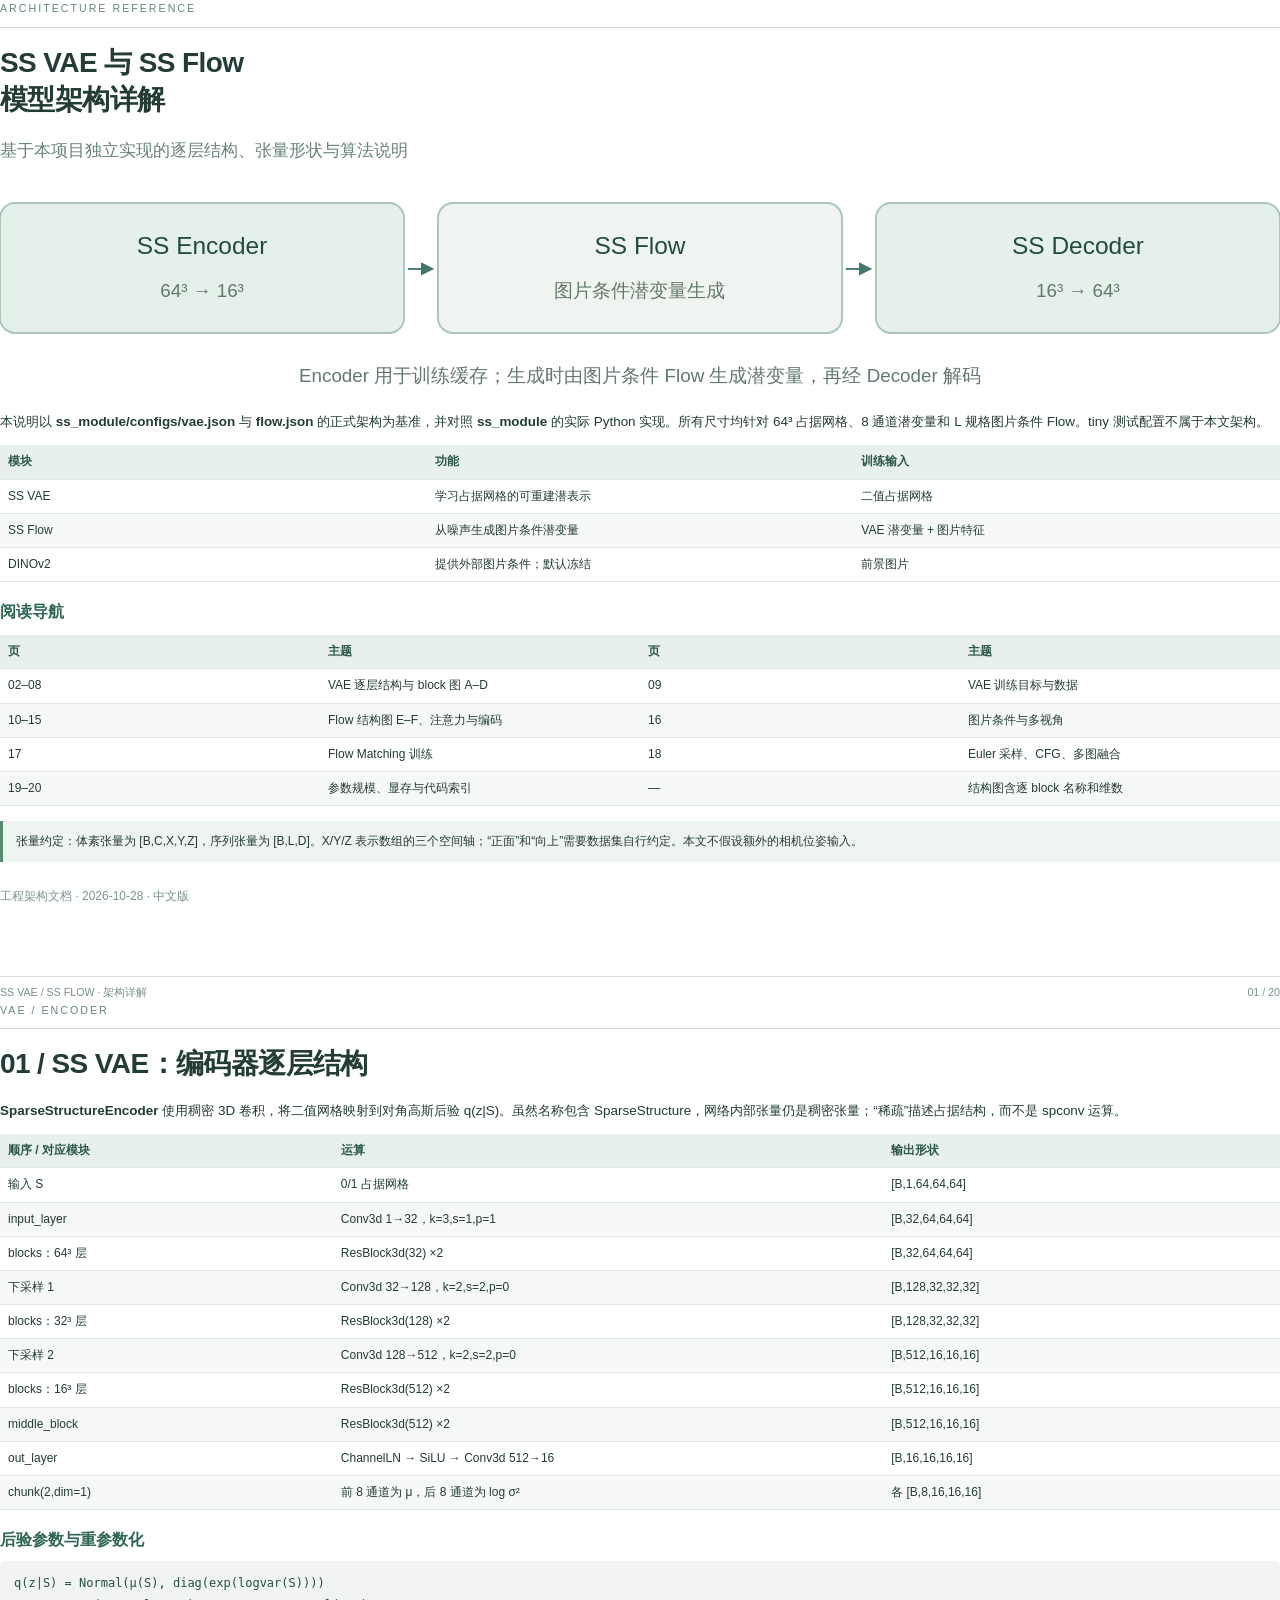
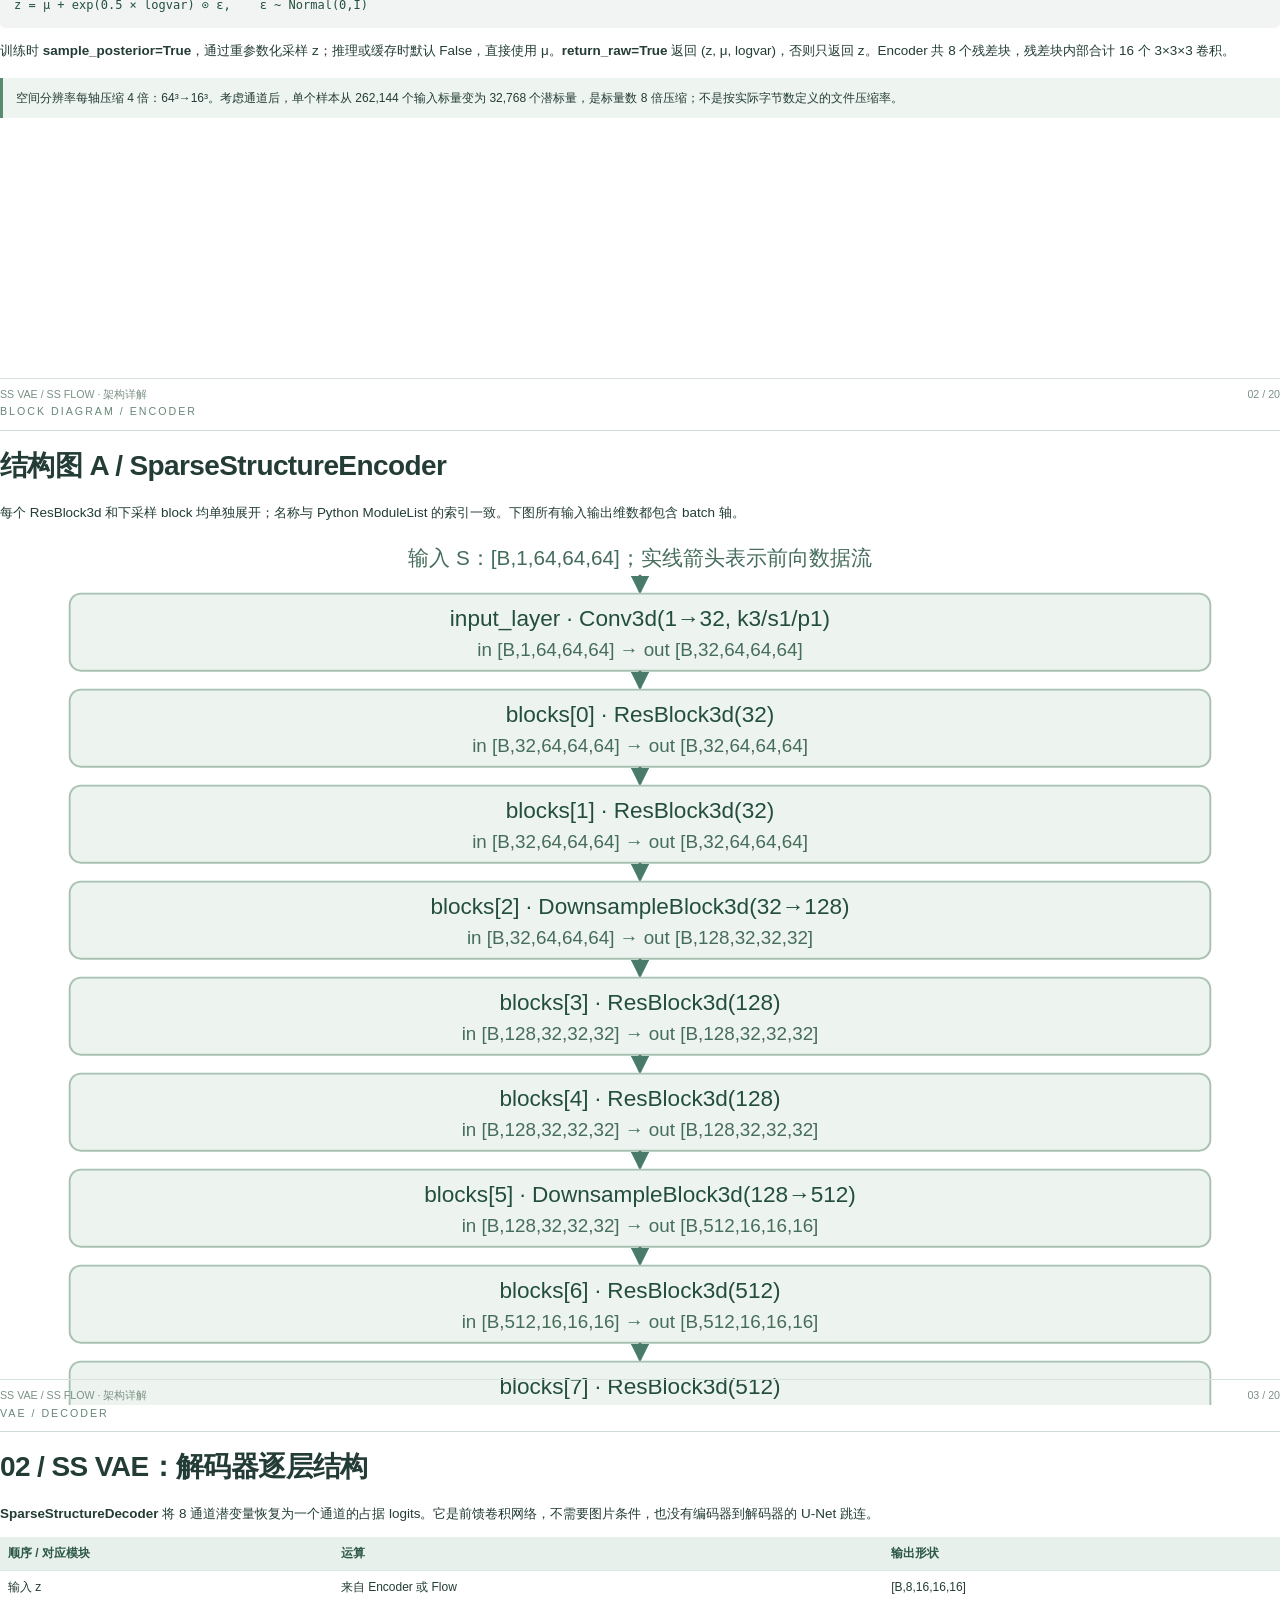
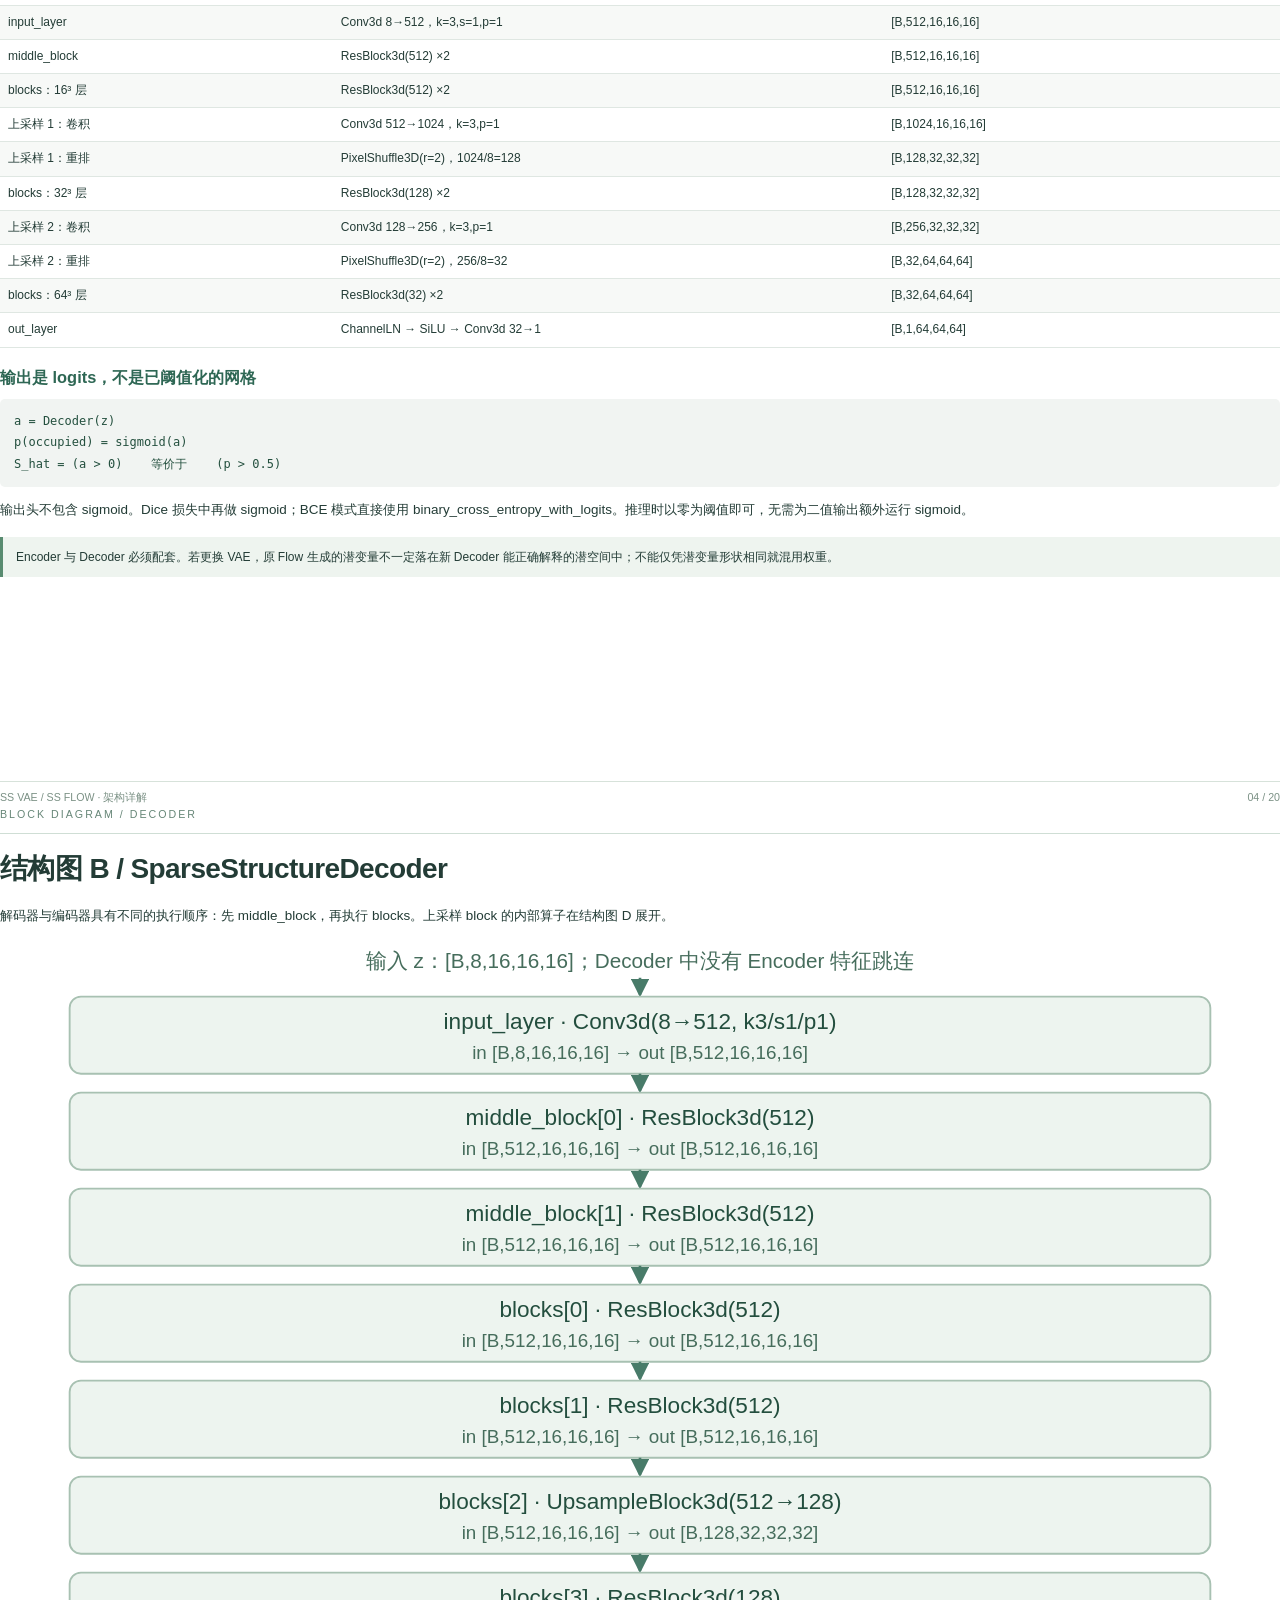
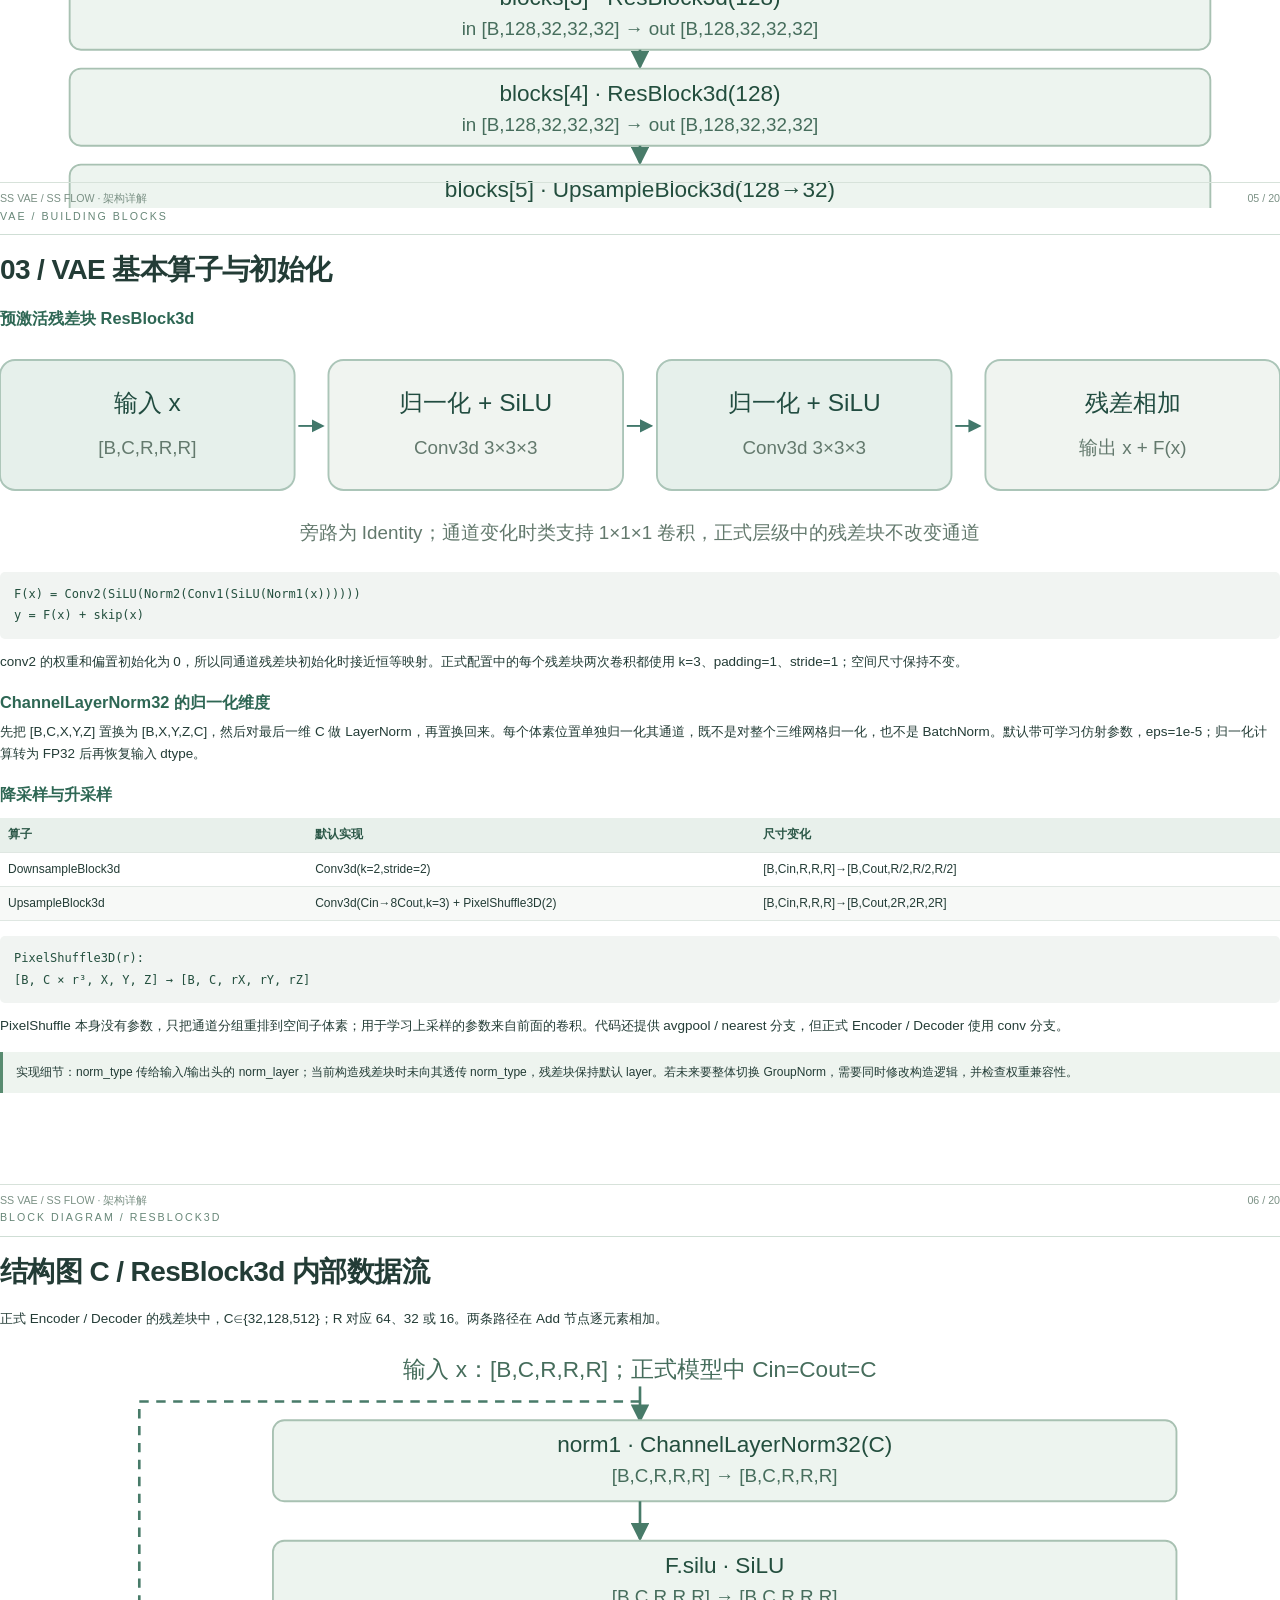
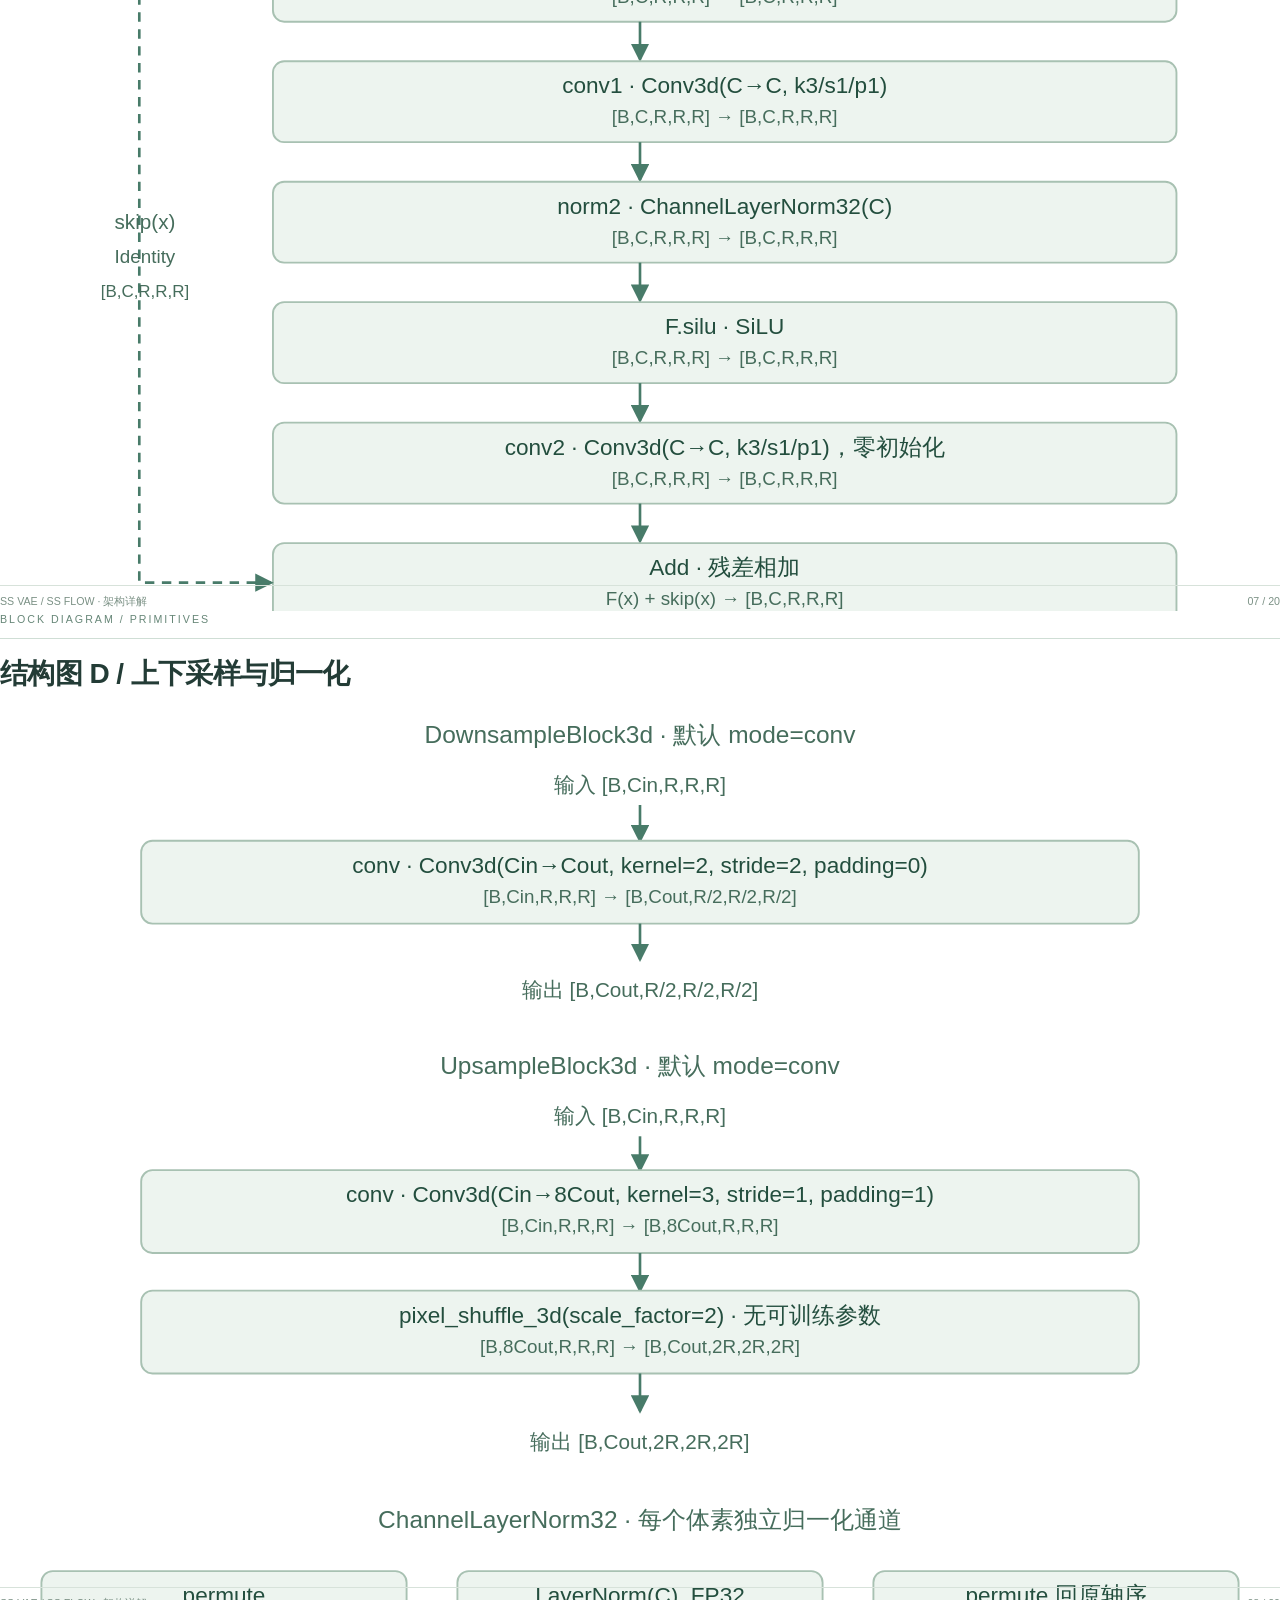
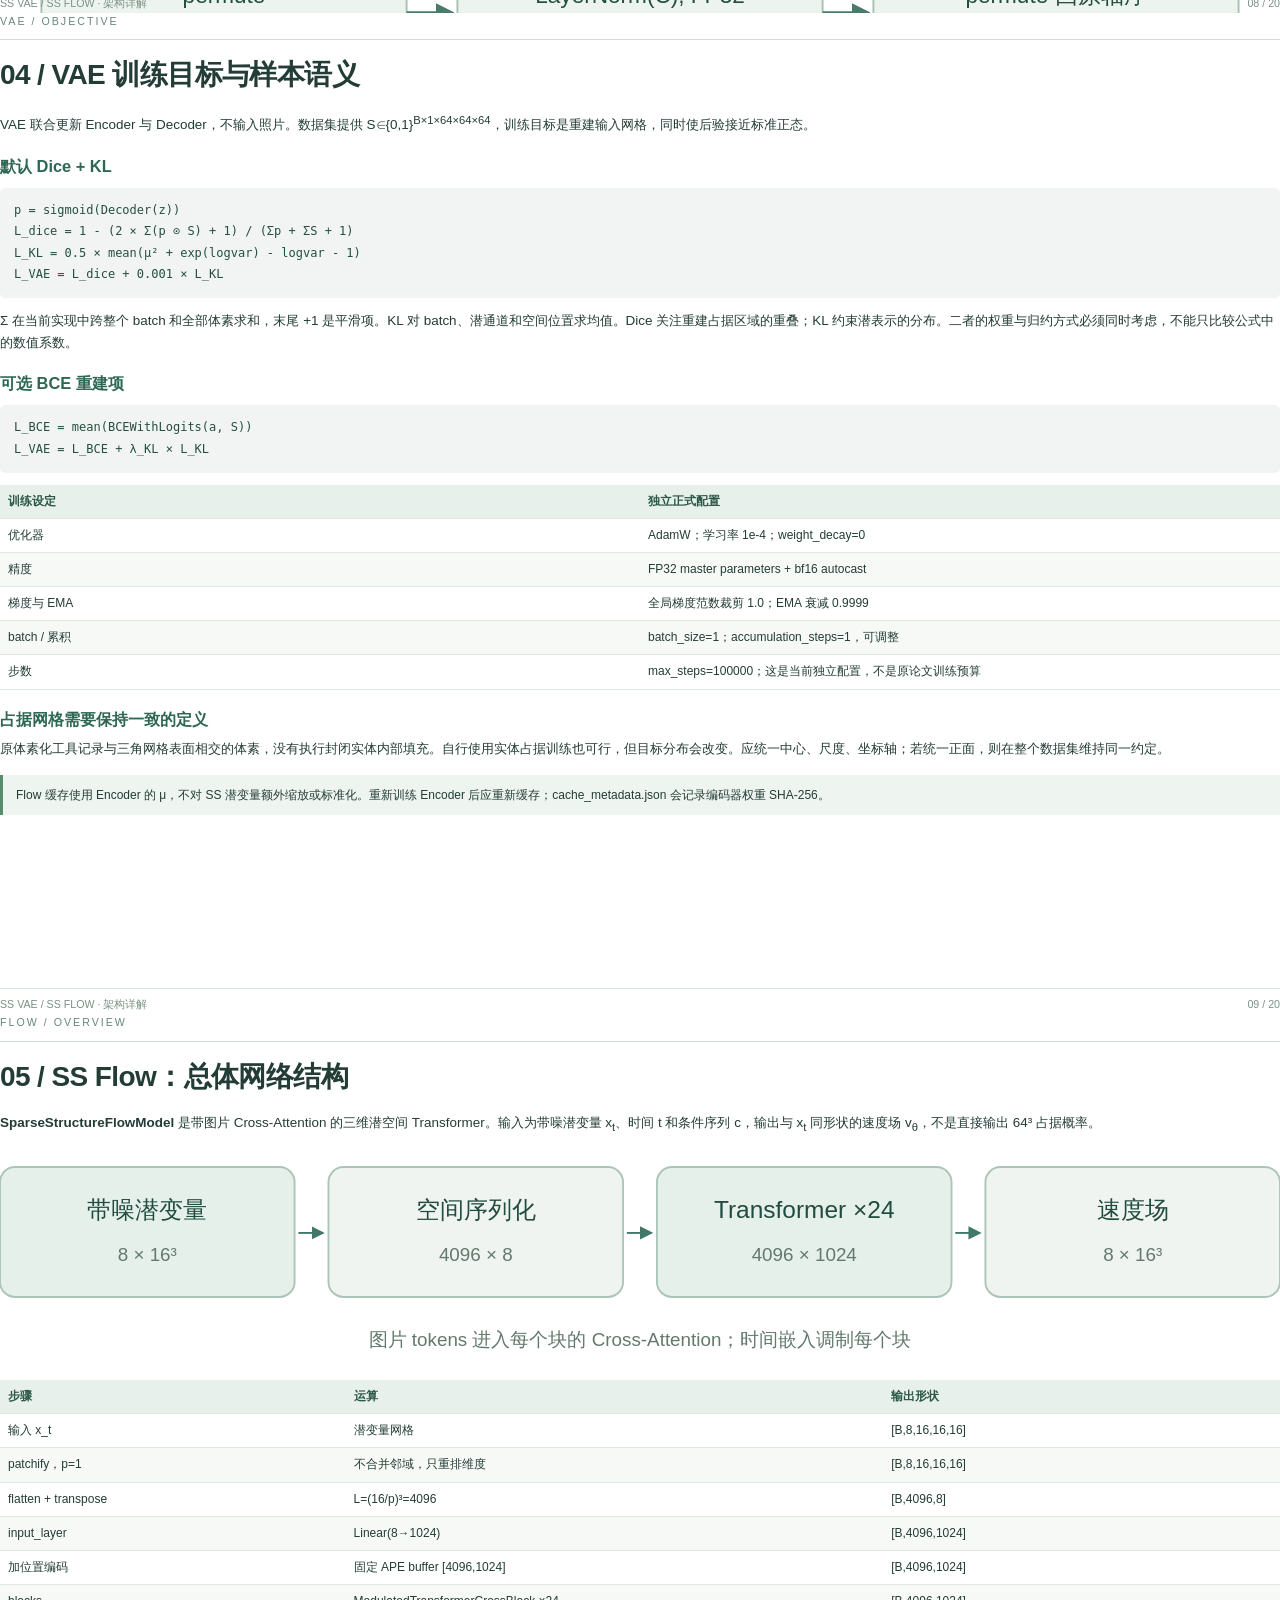
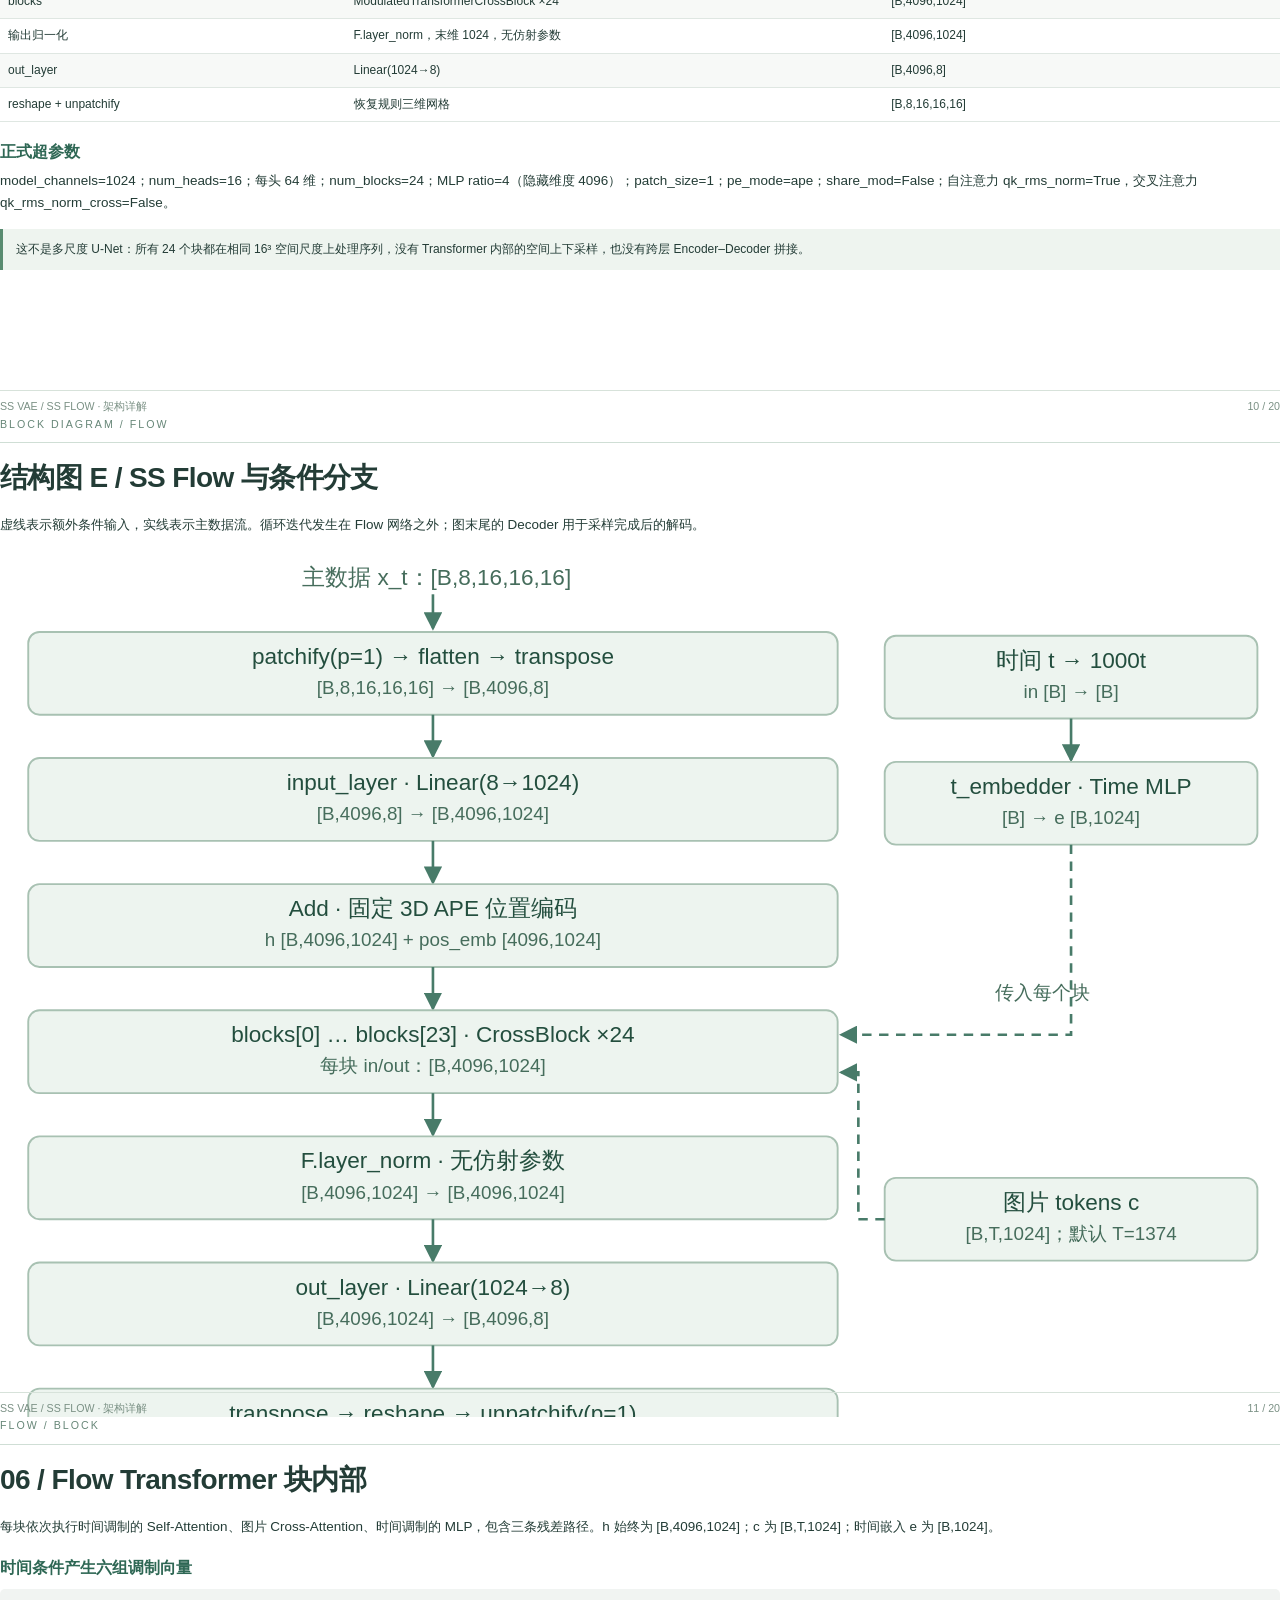
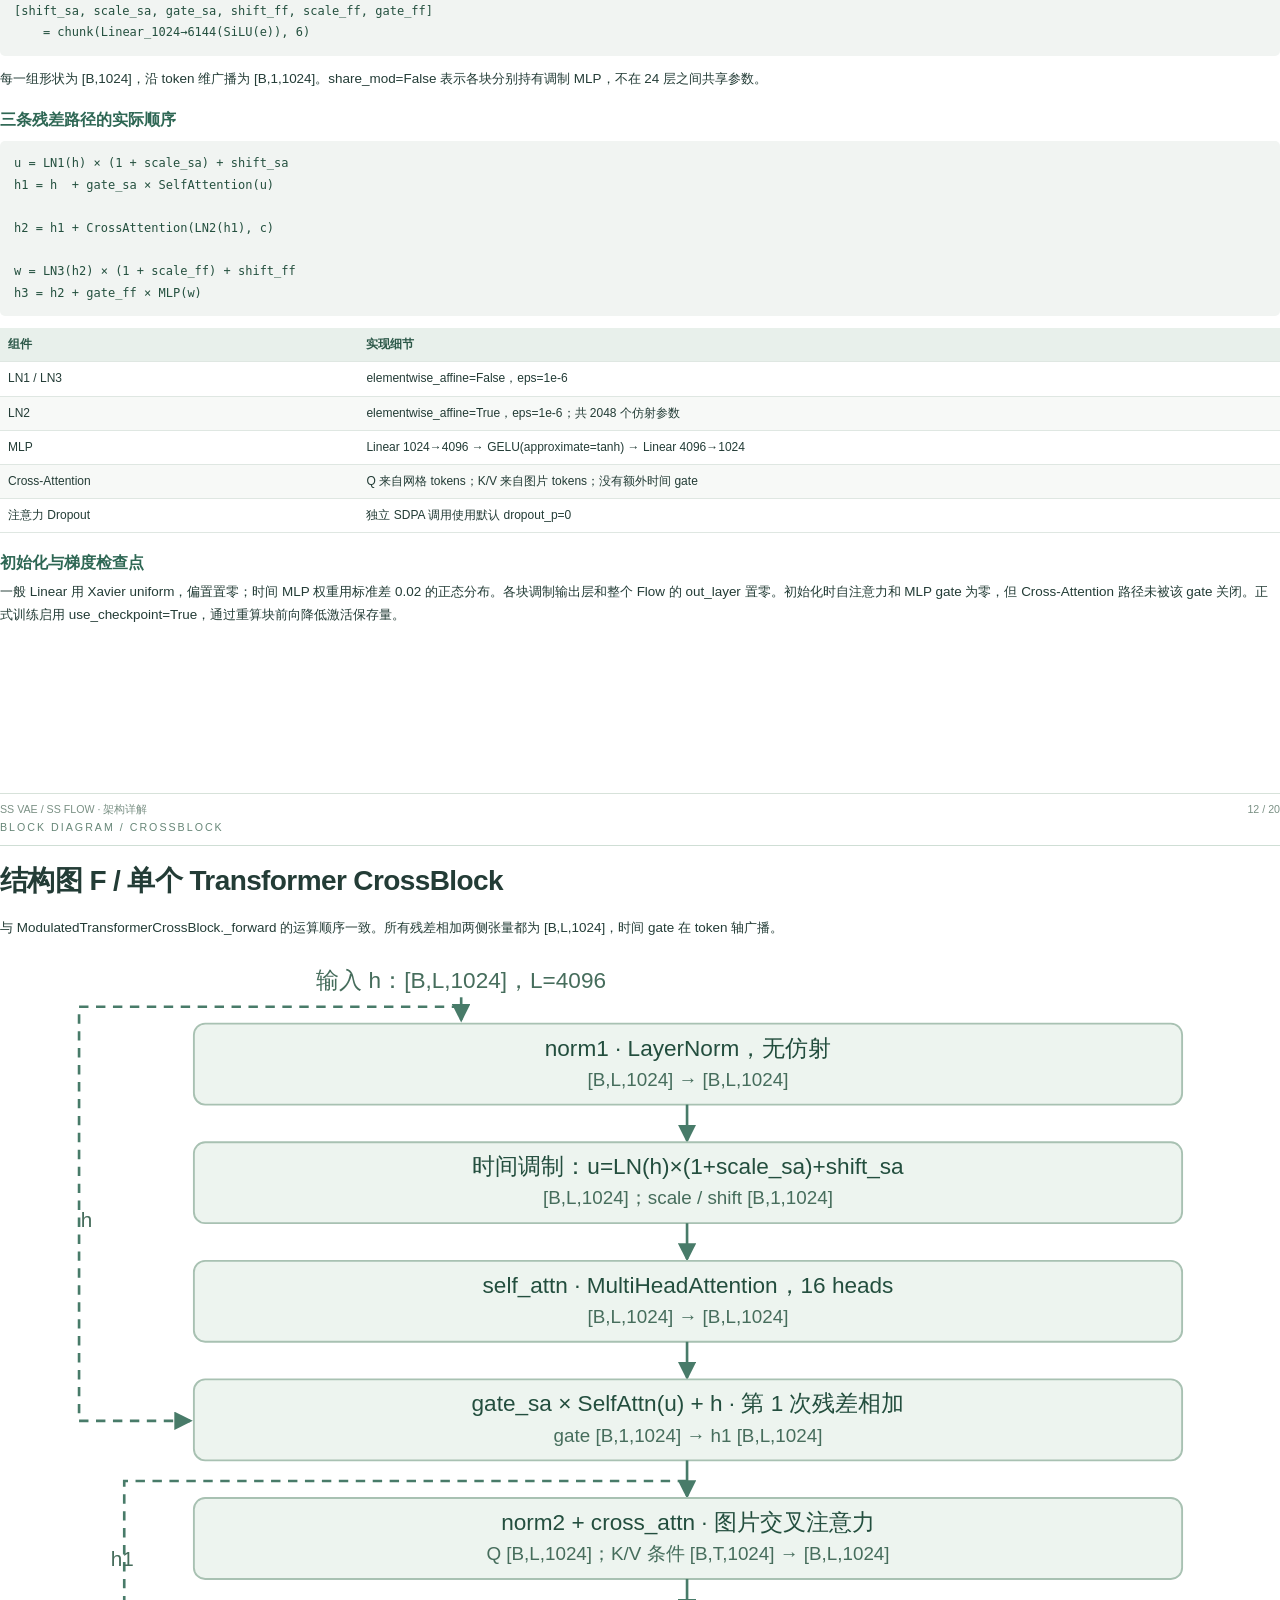
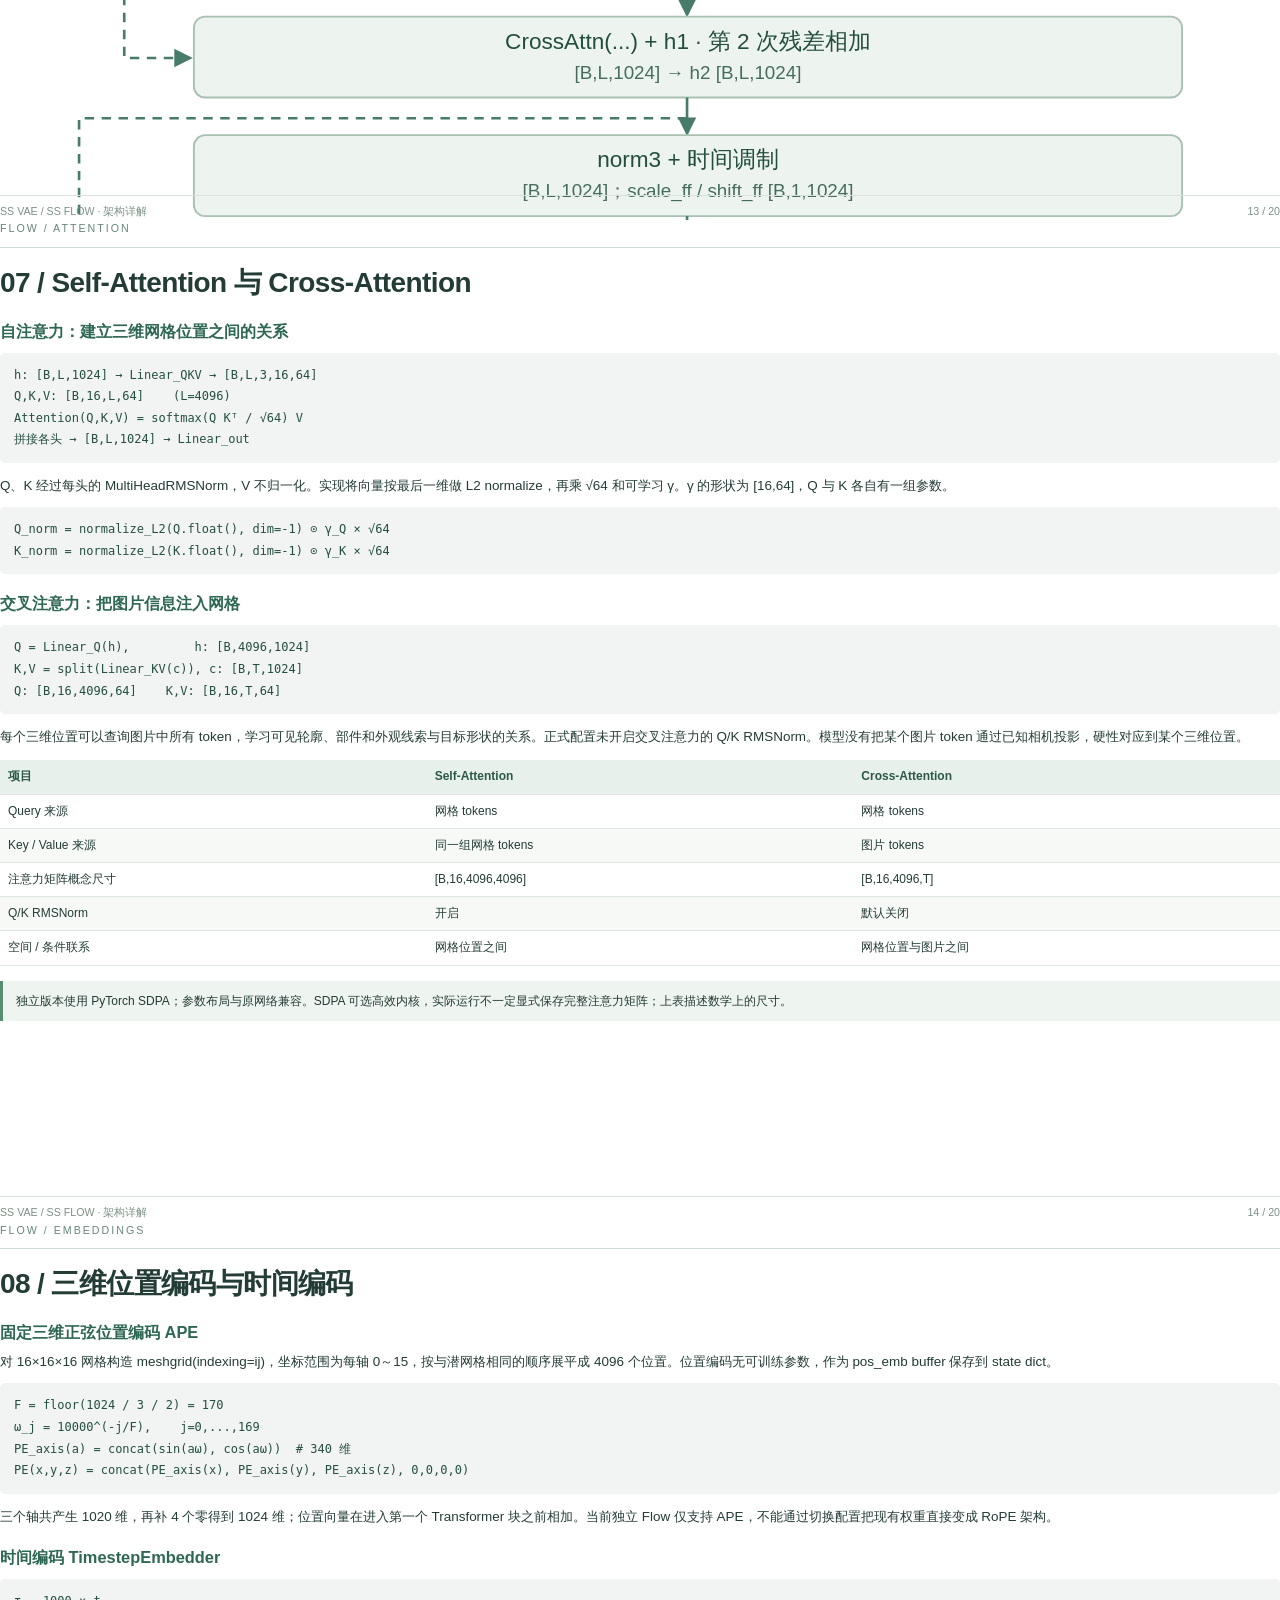
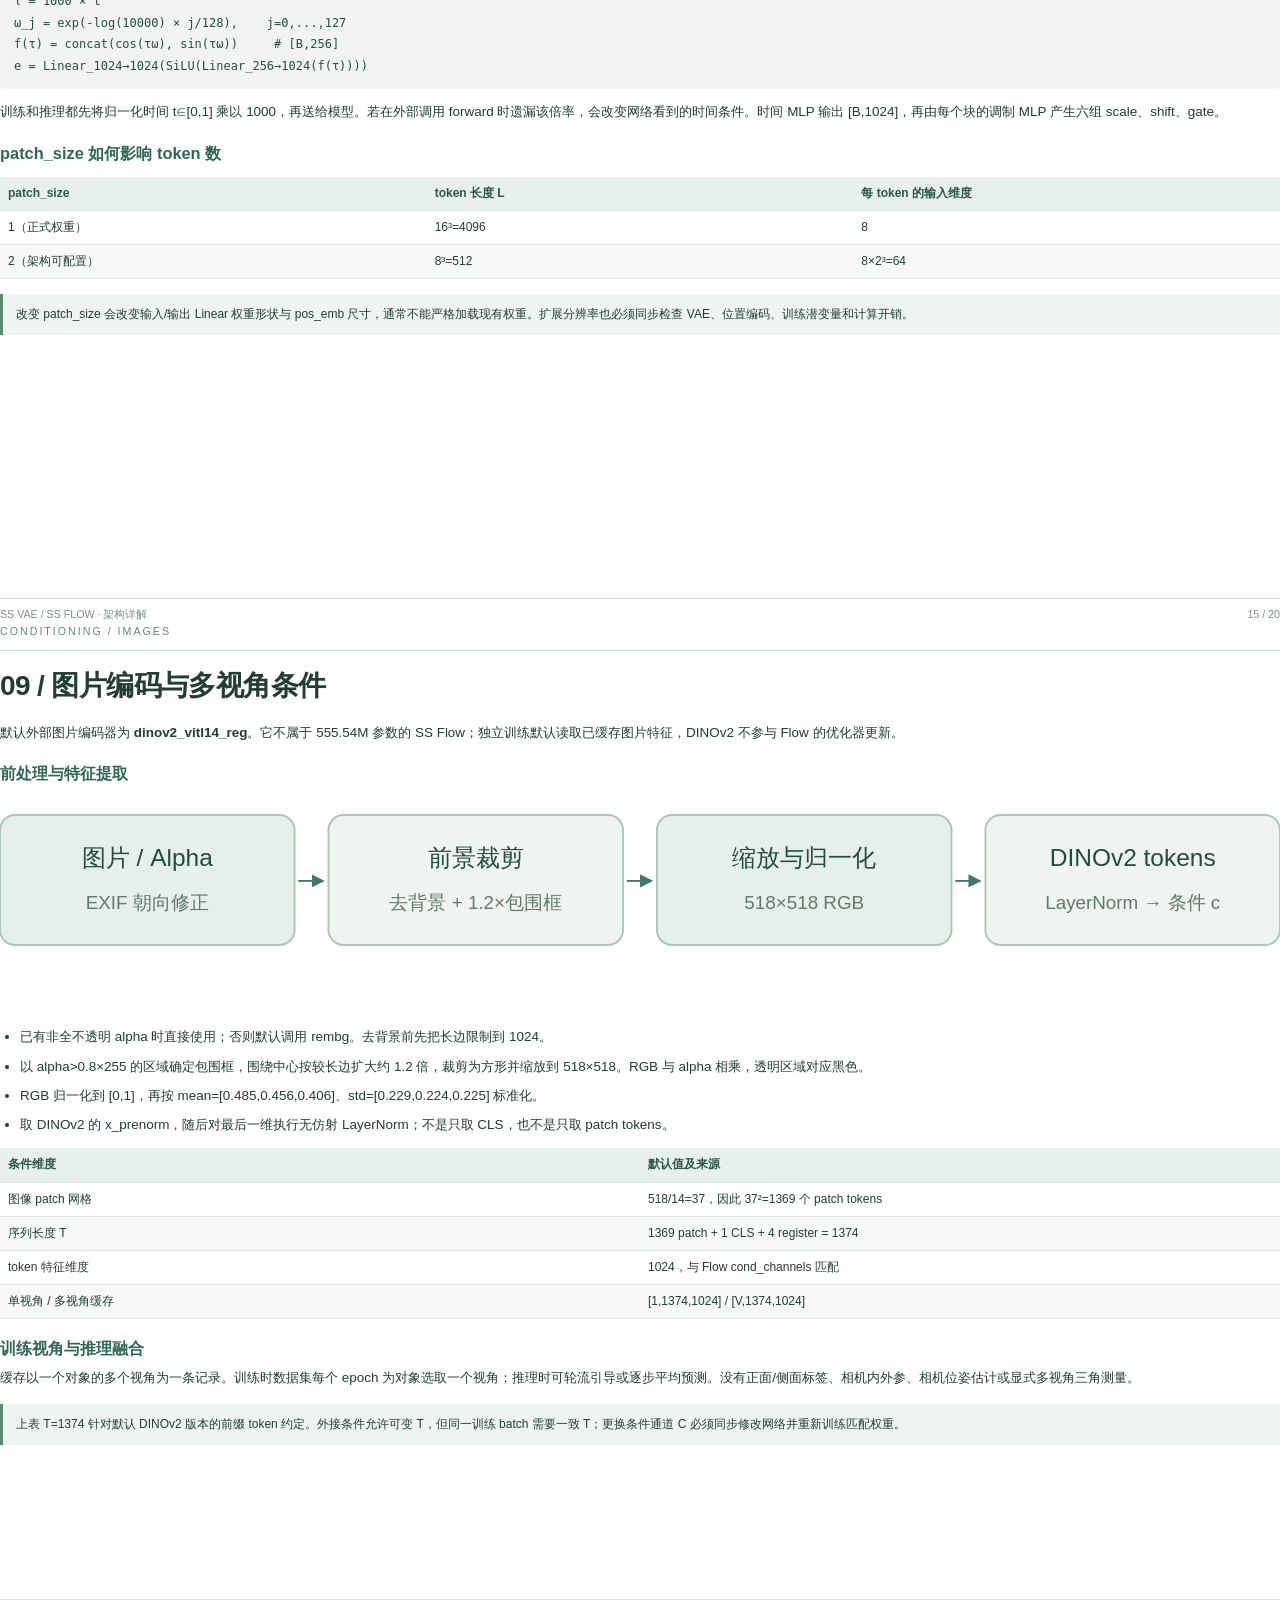
<file: ss_module/docs/SS_VAE_SS_Flow_Architecture.html>
<!doctype html><html lang="zh-CN"><meta charset="UTF-8"><title>SS VAE 与 SS Flow 模型架构详解</title><style>
@page{size:A4;margin:15mm 14mm}
*{box-sizing:border-box}body{margin:0;color:#233c36;font-family:"Noto Sans CJK SC","Droid Sans Fallback",sans-serif;font-size:10.1pt;line-height:1.65;background:white}
.sheet{height:265mm;position:relative;break-after:page;padding:0 0 13mm;overflow:hidden}.sheet:last-child{break-after:auto}.sheet:last-child table{font-size:8.5pt}.sheet:last-child td,.sheet:last-child th{padding:5px 8px}.kicker{font-size:8pt;letter-spacing:2px;color:#678778;padding:0 0 9px;border-bottom:1px solid #cfded5;margin-bottom:16px}
h1{font-size:21pt;line-height:1.35;font-weight:700;letter-spacing:-.6px;margin:0 0 17px;white-space:pre-line}h2{font-size:12.3pt;line-height:1.4;color:#2e6754;margin:18px 0 7px}p{margin:7px 0 10px}b{font-weight:700}svg{width:100%;display:block;margin:15px 0 5px;font-family:inherit}table{width:100%;border-collapse:collapse;table-layout:fixed;margin:12px 0 15px;font-size:9pt;line-height:1.6}th{background:#e8f0eb;color:#2c5848;text-align:left;font-weight:600}td,th{padding:7px 8px;border-bottom:1px solid #dfe7e2;vertical-align:top;overflow-wrap:anywhere;white-space:pre-line}tbody tr:nth-child(even){background:#f7f9f7}.note{background:#eef4ef;border-left:3px solid #588b70;padding:10px 13px;font-size:9pt;line-height:1.7;margin:15px 0}pre{white-space:pre-wrap;overflow-wrap:anywhere;font-family:"DejaVu Sans Mono","Noto Sans CJK SC",monospace;font-size:9pt;line-height:1.8;margin:10px 0 12px;padding:12px 14px;background:#f1f4f2;border-radius:5px}.equation{color:#24503f}ul{padding-left:20px;margin:10px 0}li{margin:7px 0}.subtitle{font-size:13pt;color:#678477;margin:0 0 23px}.edition{margin-top:25px;color:#7d9386;font-size:9pt}.footer{position:absolute;bottom:0;left:0;right:0;display:flex;justify-content:space-between;border-top:1px solid #d7e2da;padding-top:7px;font-size:8pt;color:#7b9185}
</style><body><section class="sheet"><div class="kicker">ARCHITECTURE REFERENCE</div><h1>SS VAE 与 SS Flow
模型架构详解</h1><div class="subtitle">基于本项目独立实现的逐层结构、张量形状与算法说明</div><svg viewBox="0 0 680 115" xmlns="http://www.w3.org/2000/svg" role="img"><defs><marker id="arrow" markerWidth="7" markerHeight="7" refX="6" refY="3.5" orient="auto"><path d="M0 0 L7 3.5 L0 7" fill="#42786b"/></marker></defs><rect x="0.0" y="8" width="214.66666666666666" height="69" rx="8" fill="#e6f0eb" stroke="#abc5b8"/><text x="107.33333333333333" y="35" text-anchor="middle" font-size="13" fill="#214c40">SS Encoder</text><text x="107.33333333333333" y="58" text-anchor="middle" font-size="10" fill="#63796d">64³ → 16³</text><path d="M216.66666666666666 43 H229.66666666666666" stroke="#42786b" marker-end="url(#arrow)"/><rect x="232.66666666666666" y="8" width="214.66666666666666" height="69" rx="8" fill="#f0f4f0" stroke="#abc5b8"/><text x="340.0" y="35" text-anchor="middle" font-size="13" fill="#214c40">SS Flow</text><text x="340.0" y="58" text-anchor="middle" font-size="10" fill="#63796d">图片条件潜变量生成</text><path d="M449.3333333333333 43 H462.3333333333333" stroke="#42786b" marker-end="url(#arrow)"/><rect x="465.3333333333333" y="8" width="214.66666666666666" height="69" rx="8" fill="#e6f0eb" stroke="#abc5b8"/><text x="572.6666666666666" y="35" text-anchor="middle" font-size="13" fill="#214c40">SS Decoder</text><text x="572.6666666666666" y="58" text-anchor="middle" font-size="10" fill="#63796d">16³ → 64³</text><text x="340" y="103" text-anchor="middle" font-size="10" fill="#63796d">Encoder 用于训练缓存；生成时由图片条件 Flow 生成潜变量，再经 Decoder 解码</text></svg><p>本说明以 <b>ss_module/configs/vae.json</b> 与 <b>flow.json</b> 的正式架构为基准，并对照 <b>ss_module</b> 的实际 Python 实现。所有尺寸均针对 64³ 占据网格、8 通道潜变量和 L 规格图片条件 Flow。tiny 测试配置不属于本文架构。</p><table><thead><tr><th>模块</th><th>功能</th><th>训练输入</th></tr></thead><tbody><tr><td>SS VAE</td><td>学习占据网格的可重建潜表示</td><td>二值占据网格</td></tr><tr><td>SS Flow</td><td>从噪声生成图片条件潜变量</td><td>VAE 潜变量 + 图片特征</td></tr><tr><td>DINOv2</td><td>提供外部图片条件；默认冻结</td><td>前景图片</td></tr></tbody></table><h2>阅读导航</h2><table><thead><tr><th>页</th><th>主题</th><th>页</th><th>主题</th></tr></thead><tbody><tr><td>02–08</td><td>VAE 逐层结构与 block 图 A–D</td><td>09</td><td>VAE 训练目标与数据</td></tr><tr><td>10–15</td><td>Flow 结构图 E–F、注意力与编码</td><td>16</td><td>图片条件与多视角</td></tr><tr><td>17</td><td>Flow Matching 训练</td><td>18</td><td>Euler 采样、CFG、多图融合</td></tr><tr><td>19–20</td><td>参数规模、显存与代码索引</td><td>—</td><td>结构图含逐 block 名称和维数</td></tr></tbody></table><div class="note">张量约定：体素张量为 [B,C,X,Y,Z]，序列张量为 [B,L,D]。X/Y/Z 表示数组的三个空间轴；“正面”和“向上”需要数据集自行约定。本文不假设额外的相机位姿输入。</div><div class="edition">工程架构文档 · 2026-10-28 · 中文版</div><div class="footer"><span>SS VAE / SS FLOW · 架构详解</span><span>01 / 20</span></div></section><section class="sheet"><div class="kicker">VAE / ENCODER</div><h1>01 / SS VAE：编码器逐层结构</h1><p><b>SparseStructureEncoder</b> 使用稠密 3D 卷积，将二值网格映射到对角高斯后验 q(z|S)。虽然名称包含 SparseStructure，网络内部张量仍是稠密张量；“稀疏”描述占据结构，而不是 spconv 运算。</p><table><colgroup><col style="width:26%"><col style="width:43%"><col style="width:31%"></colgroup><thead><tr><th>顺序 / 对应模块</th><th>运算</th><th>输出形状</th></tr></thead><tbody><tr><td>输入 S</td><td>0/1 占据网格</td><td>[B,1,64,64,64]</td></tr><tr><td>input_layer</td><td>Conv3d 1→32，k=3,s=1,p=1</td><td>[B,32,64,64,64]</td></tr><tr><td>blocks：64³ 层</td><td>ResBlock3d(32) ×2</td><td>[B,32,64,64,64]</td></tr><tr><td>下采样 1</td><td>Conv3d 32→128，k=2,s=2,p=0</td><td>[B,128,32,32,32]</td></tr><tr><td>blocks：32³ 层</td><td>ResBlock3d(128) ×2</td><td>[B,128,32,32,32]</td></tr><tr><td>下采样 2</td><td>Conv3d 128→512，k=2,s=2,p=0</td><td>[B,512,16,16,16]</td></tr><tr><td>blocks：16³ 层</td><td>ResBlock3d(512) ×2</td><td>[B,512,16,16,16]</td></tr><tr><td>middle_block</td><td>ResBlock3d(512) ×2</td><td>[B,512,16,16,16]</td></tr><tr><td>out_layer</td><td>ChannelLN → SiLU → Conv3d 512→16</td><td>[B,16,16,16,16]</td></tr><tr><td>chunk(2,dim=1)</td><td>前 8 通道为 μ，后 8 通道为 log σ²</td><td>各 [B,8,16,16,16]</td></tr></tbody></table><h2>后验参数与重参数化</h2><pre class="equation">q(z|S) = Normal(μ(S), diag(exp(logvar(S))))
z = μ + exp(0.5 × logvar) ⊙ ε,    ε ~ Normal(0,I)</pre><p>训练时 <b>sample_posterior=True</b>，通过重参数化采样 z；推理或缓存时默认 False，直接使用 μ。<b>return_raw=True</b> 返回 (z, μ, logvar)，否则只返回 z。Encoder 共 8 个残差块，残差块内部合计 16 个 3×3×3 卷积。</p><div class="note">空间分辨率每轴压缩 4 倍：64³→16³。考虑通道后，单个样本从 262,144 个输入标量变为 32,768 个潜标量，是标量数 8 倍压缩；不是按实际字节数定义的文件压缩率。</div><div class="footer"><span>SS VAE / SS FLOW · 架构详解</span><span>02 / 20</span></div></section><section class="sheet"><div class="kicker">BLOCK DIAGRAM / ENCODER</div><h1>结构图 A / SparseStructureEncoder</h1><p>每个 ResBlock3d 和下采样 block 均单独展开；名称与 Python ModuleList 的索引一致。下图所有输入输出维数都包含 batch 轴。</p><svg viewBox="0 0 680 743" xmlns="http://www.w3.org/2000/svg" role="img"><defs><marker id="block-arrow" markerWidth="7" markerHeight="7" refX="6" refY="3.5" orient="auto"><path d="M0 0 L7 3.5 L0 7" fill="#487b69"/></marker></defs><text x="340" y="14" text-anchor="middle" font-size="11" fill="#466d5c">输入 S：[B,1,64,64,64]；实线箭头表示前向数据流</text><path d="M340 19 V28" fill="none" stroke="#487b69" stroke-width="1.4" marker-end="url(#block-arrow)" /><rect x="37" y="29" width="606" height="41" rx="6" fill="#edf4ef" stroke="#a8c1b2"/><text x="340.0" y="46" text-anchor="middle" font-size="12" fill="#234e3e">input_layer · Conv3d(1→32, k3/s1/p1)</text><text x="340.0" y="62" text-anchor="middle" font-size="10" fill="#466d5c">in [B,1,64,64,64] → out [B,32,64,64,64]</text><path d="M340 70 V79" fill="none" stroke="#487b69" stroke-width="1.4" marker-end="url(#block-arrow)" /><rect x="37" y="80" width="606" height="41" rx="6" fill="#edf4ef" stroke="#a8c1b2"/><text x="340.0" y="97" text-anchor="middle" font-size="12" fill="#234e3e">blocks[0] · ResBlock3d(32)</text><text x="340.0" y="113" text-anchor="middle" font-size="10" fill="#466d5c">in [B,32,64,64,64] → out [B,32,64,64,64]</text><path d="M340 121 V130" fill="none" stroke="#487b69" stroke-width="1.4" marker-end="url(#block-arrow)" /><rect x="37" y="131" width="606" height="41" rx="6" fill="#edf4ef" stroke="#a8c1b2"/><text x="340.0" y="148" text-anchor="middle" font-size="12" fill="#234e3e">blocks[1] · ResBlock3d(32)</text><text x="340.0" y="164" text-anchor="middle" font-size="10" fill="#466d5c">in [B,32,64,64,64] → out [B,32,64,64,64]</text><path d="M340 172 V181" fill="none" stroke="#487b69" stroke-width="1.4" marker-end="url(#block-arrow)" /><rect x="37" y="182" width="606" height="41" rx="6" fill="#edf4ef" stroke="#a8c1b2"/><text x="340.0" y="199" text-anchor="middle" font-size="12" fill="#234e3e">blocks[2] · DownsampleBlock3d(32→128)</text><text x="340.0" y="215" text-anchor="middle" font-size="10" fill="#466d5c">in [B,32,64,64,64] → out [B,128,32,32,32]</text><path d="M340 223 V232" fill="none" stroke="#487b69" stroke-width="1.4" marker-end="url(#block-arrow)" /><rect x="37" y="233" width="606" height="41" rx="6" fill="#edf4ef" stroke="#a8c1b2"/><text x="340.0" y="250" text-anchor="middle" font-size="12" fill="#234e3e">blocks[3] · ResBlock3d(128)</text><text x="340.0" y="266" text-anchor="middle" font-size="10" fill="#466d5c">in [B,128,32,32,32] → out [B,128,32,32,32]</text><path d="M340 274 V283" fill="none" stroke="#487b69" stroke-width="1.4" marker-end="url(#block-arrow)" /><rect x="37" y="284" width="606" height="41" rx="6" fill="#edf4ef" stroke="#a8c1b2"/><text x="340.0" y="301" text-anchor="middle" font-size="12" fill="#234e3e">blocks[4] · ResBlock3d(128)</text><text x="340.0" y="317" text-anchor="middle" font-size="10" fill="#466d5c">in [B,128,32,32,32] → out [B,128,32,32,32]</text><path d="M340 325 V334" fill="none" stroke="#487b69" stroke-width="1.4" marker-end="url(#block-arrow)" /><rect x="37" y="335" width="606" height="41" rx="6" fill="#edf4ef" stroke="#a8c1b2"/><text x="340.0" y="352" text-anchor="middle" font-size="12" fill="#234e3e">blocks[5] · DownsampleBlock3d(128→512)</text><text x="340.0" y="368" text-anchor="middle" font-size="10" fill="#466d5c">in [B,128,32,32,32] → out [B,512,16,16,16]</text><path d="M340 376 V385" fill="none" stroke="#487b69" stroke-width="1.4" marker-end="url(#block-arrow)" /><rect x="37" y="386" width="606" height="41" rx="6" fill="#edf4ef" stroke="#a8c1b2"/><text x="340.0" y="403" text-anchor="middle" font-size="12" fill="#234e3e">blocks[6] · ResBlock3d(512)</text><text x="340.0" y="419" text-anchor="middle" font-size="10" fill="#466d5c">in [B,512,16,16,16] → out [B,512,16,16,16]</text><path d="M340 427 V436" fill="none" stroke="#487b69" stroke-width="1.4" marker-end="url(#block-arrow)" /><rect x="37" y="437" width="606" height="41" rx="6" fill="#edf4ef" stroke="#a8c1b2"/><text x="340.0" y="454" text-anchor="middle" font-size="12" fill="#234e3e">blocks[7] · ResBlock3d(512)</text><text x="340.0" y="470" text-anchor="middle" font-size="10" fill="#466d5c">in [B,512,16,16,16] → out [B,512,16,16,16]</text><path d="M340 478 V487" fill="none" stroke="#487b69" stroke-width="1.4" marker-end="url(#block-arrow)" /><rect x="37" y="488" width="606" height="41" rx="6" fill="#edf4ef" stroke="#a8c1b2"/><text x="340.0" y="505" text-anchor="middle" font-size="12" fill="#234e3e">middle_block[0] · ResBlock3d(512)</text><text x="340.0" y="521" text-anchor="middle" font-size="10" fill="#466d5c">in [B,512,16,16,16] → out [B,512,16,16,16]</text><path d="M340 529 V538" fill="none" stroke="#487b69" stroke-width="1.4" marker-end="url(#block-arrow)" /><rect x="37" y="539" width="606" height="41" rx="6" fill="#edf4ef" stroke="#a8c1b2"/><text x="340.0" y="556" text-anchor="middle" font-size="12" fill="#234e3e">middle_block[1] · ResBlock3d(512)</text><text x="340.0" y="572" text-anchor="middle" font-size="10" fill="#466d5c">in [B,512,16,16,16] → out [B,512,16,16,16]</text><path d="M340 580 V589" fill="none" stroke="#487b69" stroke-width="1.4" marker-end="url(#block-arrow)" /><rect x="37" y="590" width="606" height="41" rx="6" fill="#edf4ef" stroke="#a8c1b2"/><text x="340.0" y="607" text-anchor="middle" font-size="12" fill="#234e3e">out_layer · ChannelLN(512) → SiLU → Conv3d(512→16, k3/s1/p1)</text><text x="340.0" y="623" text-anchor="middle" font-size="10" fill="#466d5c">in [B,512,16,16,16] → out [B,16,16,16,16]</text><path d="M340 631 V640" fill="none" stroke="#487b69" stroke-width="1.4" marker-end="url(#block-arrow)" /><rect x="37" y="641" width="606" height="41" rx="6" fill="#edf4ef" stroke="#a8c1b2"/><text x="340.0" y="658" text-anchor="middle" font-size="12" fill="#234e3e">chunk(2, dim=1) · 后验参数分支</text><text x="340.0" y="674" text-anchor="middle" font-size="10" fill="#466d5c">in [B,16,16,16,16] → μ [B,8,16,16,16] + logvar [B,8,16,16,16]</text><path d="M340 682 V691" fill="none" stroke="#487b69" stroke-width="1.4" marker-end="url(#block-arrow)" /><rect x="37" y="692" width="606" height="41" rx="6" fill="#edf4ef" stroke="#a8c1b2"/><text x="340.0" y="709" text-anchor="middle" font-size="12" fill="#234e3e">训练：重参数化采样 z；推理 / 缓存：z=μ</text><text x="340.0" y="725" text-anchor="middle" font-size="10" fill="#466d5c">μ、logvar、ε 的形状均为 [B,8,16,16,16] → z [B,8,16,16,16]</text></svg><div class="footer"><span>SS VAE / SS FLOW · 架构详解</span><span>03 / 20</span></div></section><section class="sheet"><div class="kicker">VAE / DECODER</div><h1>02 / SS VAE：解码器逐层结构</h1><p><b>SparseStructureDecoder</b> 将 8 通道潜变量恢复为一个通道的占据 logits。它是前馈卷积网络，不需要图片条件，也没有编码器到解码器的 U-Net 跳连。</p><table><colgroup><col style="width:26%"><col style="width:43%"><col style="width:31%"></colgroup><thead><tr><th>顺序 / 对应模块</th><th>运算</th><th>输出形状</th></tr></thead><tbody><tr><td>输入 z</td><td>来自 Encoder 或 Flow</td><td>[B,8,16,16,16]</td></tr><tr><td>input_layer</td><td>Conv3d 8→512，k=3,s=1,p=1</td><td>[B,512,16,16,16]</td></tr><tr><td>middle_block</td><td>ResBlock3d(512) ×2</td><td>[B,512,16,16,16]</td></tr><tr><td>blocks：16³ 层</td><td>ResBlock3d(512) ×2</td><td>[B,512,16,16,16]</td></tr><tr><td>上采样 1：卷积</td><td>Conv3d 512→1024，k=3,p=1</td><td>[B,1024,16,16,16]</td></tr><tr><td>上采样 1：重排</td><td>PixelShuffle3D(r=2)，1024/8=128</td><td>[B,128,32,32,32]</td></tr><tr><td>blocks：32³ 层</td><td>ResBlock3d(128) ×2</td><td>[B,128,32,32,32]</td></tr><tr><td>上采样 2：卷积</td><td>Conv3d 128→256，k=3,p=1</td><td>[B,256,32,32,32]</td></tr><tr><td>上采样 2：重排</td><td>PixelShuffle3D(r=2)，256/8=32</td><td>[B,32,64,64,64]</td></tr><tr><td>blocks：64³ 层</td><td>ResBlock3d(32) ×2</td><td>[B,32,64,64,64]</td></tr><tr><td>out_layer</td><td>ChannelLN → SiLU → Conv3d 32→1</td><td>[B,1,64,64,64]</td></tr></tbody></table><h2>输出是 logits，不是已阈值化的网格</h2><pre class="equation">a = Decoder(z)
p(occupied) = sigmoid(a)
S_hat = (a &gt; 0)    等价于    (p &gt; 0.5)</pre><p>输出头不包含 sigmoid。Dice 损失中再做 sigmoid；BCE 模式直接使用 binary_cross_entropy_with_logits。推理时以零为阈值即可，无需为二值输出额外运行 sigmoid。</p><div class="note">Encoder 与 Decoder 必须配套。若更换 VAE，原 Flow 生成的潜变量不一定落在新 Decoder 能正确解释的潜空间中；不能仅凭潜变量形状相同就混用权重。</div><div class="footer"><span>SS VAE / SS FLOW · 架构详解</span><span>04 / 20</span></div></section><section class="sheet"><div class="kicker">BLOCK DIAGRAM / DECODER</div><h1>结构图 B / SparseStructureDecoder</h1><p>解码器与编码器具有不同的执行顺序：先 middle_block，再执行 blocks。上采样 block 的内部算子在结构图 D 展开。</p><svg viewBox="0 0 680 692" xmlns="http://www.w3.org/2000/svg" role="img"><defs><marker id="block-arrow" markerWidth="7" markerHeight="7" refX="6" refY="3.5" orient="auto"><path d="M0 0 L7 3.5 L0 7" fill="#487b69"/></marker></defs><text x="340" y="14" text-anchor="middle" font-size="11" fill="#466d5c">输入 z：[B,8,16,16,16]；Decoder 中没有 Encoder 特征跳连</text><path d="M340 19 V28" fill="none" stroke="#487b69" stroke-width="1.4" marker-end="url(#block-arrow)" /><rect x="37" y="29" width="606" height="41" rx="6" fill="#edf4ef" stroke="#a8c1b2"/><text x="340.0" y="46" text-anchor="middle" font-size="12" fill="#234e3e">input_layer · Conv3d(8→512, k3/s1/p1)</text><text x="340.0" y="62" text-anchor="middle" font-size="10" fill="#466d5c">in [B,8,16,16,16] → out [B,512,16,16,16]</text><path d="M340 70 V79" fill="none" stroke="#487b69" stroke-width="1.4" marker-end="url(#block-arrow)" /><rect x="37" y="80" width="606" height="41" rx="6" fill="#edf4ef" stroke="#a8c1b2"/><text x="340.0" y="97" text-anchor="middle" font-size="12" fill="#234e3e">middle_block[0] · ResBlock3d(512)</text><text x="340.0" y="113" text-anchor="middle" font-size="10" fill="#466d5c">in [B,512,16,16,16] → out [B,512,16,16,16]</text><path d="M340 121 V130" fill="none" stroke="#487b69" stroke-width="1.4" marker-end="url(#block-arrow)" /><rect x="37" y="131" width="606" height="41" rx="6" fill="#edf4ef" stroke="#a8c1b2"/><text x="340.0" y="148" text-anchor="middle" font-size="12" fill="#234e3e">middle_block[1] · ResBlock3d(512)</text><text x="340.0" y="164" text-anchor="middle" font-size="10" fill="#466d5c">in [B,512,16,16,16] → out [B,512,16,16,16]</text><path d="M340 172 V181" fill="none" stroke="#487b69" stroke-width="1.4" marker-end="url(#block-arrow)" /><rect x="37" y="182" width="606" height="41" rx="6" fill="#edf4ef" stroke="#a8c1b2"/><text x="340.0" y="199" text-anchor="middle" font-size="12" fill="#234e3e">blocks[0] · ResBlock3d(512)</text><text x="340.0" y="215" text-anchor="middle" font-size="10" fill="#466d5c">in [B,512,16,16,16] → out [B,512,16,16,16]</text><path d="M340 223 V232" fill="none" stroke="#487b69" stroke-width="1.4" marker-end="url(#block-arrow)" /><rect x="37" y="233" width="606" height="41" rx="6" fill="#edf4ef" stroke="#a8c1b2"/><text x="340.0" y="250" text-anchor="middle" font-size="12" fill="#234e3e">blocks[1] · ResBlock3d(512)</text><text x="340.0" y="266" text-anchor="middle" font-size="10" fill="#466d5c">in [B,512,16,16,16] → out [B,512,16,16,16]</text><path d="M340 274 V283" fill="none" stroke="#487b69" stroke-width="1.4" marker-end="url(#block-arrow)" /><rect x="37" y="284" width="606" height="41" rx="6" fill="#edf4ef" stroke="#a8c1b2"/><text x="340.0" y="301" text-anchor="middle" font-size="12" fill="#234e3e">blocks[2] · UpsampleBlock3d(512→128)</text><text x="340.0" y="317" text-anchor="middle" font-size="10" fill="#466d5c">in [B,512,16,16,16] → out [B,128,32,32,32]</text><path d="M340 325 V334" fill="none" stroke="#487b69" stroke-width="1.4" marker-end="url(#block-arrow)" /><rect x="37" y="335" width="606" height="41" rx="6" fill="#edf4ef" stroke="#a8c1b2"/><text x="340.0" y="352" text-anchor="middle" font-size="12" fill="#234e3e">blocks[3] · ResBlock3d(128)</text><text x="340.0" y="368" text-anchor="middle" font-size="10" fill="#466d5c">in [B,128,32,32,32] → out [B,128,32,32,32]</text><path d="M340 376 V385" fill="none" stroke="#487b69" stroke-width="1.4" marker-end="url(#block-arrow)" /><rect x="37" y="386" width="606" height="41" rx="6" fill="#edf4ef" stroke="#a8c1b2"/><text x="340.0" y="403" text-anchor="middle" font-size="12" fill="#234e3e">blocks[4] · ResBlock3d(128)</text><text x="340.0" y="419" text-anchor="middle" font-size="10" fill="#466d5c">in [B,128,32,32,32] → out [B,128,32,32,32]</text><path d="M340 427 V436" fill="none" stroke="#487b69" stroke-width="1.4" marker-end="url(#block-arrow)" /><rect x="37" y="437" width="606" height="41" rx="6" fill="#edf4ef" stroke="#a8c1b2"/><text x="340.0" y="454" text-anchor="middle" font-size="12" fill="#234e3e">blocks[5] · UpsampleBlock3d(128→32)</text><text x="340.0" y="470" text-anchor="middle" font-size="10" fill="#466d5c">in [B,128,32,32,32] → out [B,32,64,64,64]</text><path d="M340 478 V487" fill="none" stroke="#487b69" stroke-width="1.4" marker-end="url(#block-arrow)" /><rect x="37" y="488" width="606" height="41" rx="6" fill="#edf4ef" stroke="#a8c1b2"/><text x="340.0" y="505" text-anchor="middle" font-size="12" fill="#234e3e">blocks[6] · ResBlock3d(32)</text><text x="340.0" y="521" text-anchor="middle" font-size="10" fill="#466d5c">in [B,32,64,64,64] → out [B,32,64,64,64]</text><path d="M340 529 V538" fill="none" stroke="#487b69" stroke-width="1.4" marker-end="url(#block-arrow)" /><rect x="37" y="539" width="606" height="41" rx="6" fill="#edf4ef" stroke="#a8c1b2"/><text x="340.0" y="556" text-anchor="middle" font-size="12" fill="#234e3e">blocks[7] · ResBlock3d(32)</text><text x="340.0" y="572" text-anchor="middle" font-size="10" fill="#466d5c">in [B,32,64,64,64] → out [B,32,64,64,64]</text><path d="M340 580 V589" fill="none" stroke="#487b69" stroke-width="1.4" marker-end="url(#block-arrow)" /><rect x="37" y="590" width="606" height="41" rx="6" fill="#edf4ef" stroke="#a8c1b2"/><text x="340.0" y="607" text-anchor="middle" font-size="12" fill="#234e3e">out_layer · ChannelLN(32) → SiLU → Conv3d(32→1, k3/s1/p1)</text><text x="340.0" y="623" text-anchor="middle" font-size="10" fill="#466d5c">in [B,32,64,64,64] → logits [B,1,64,64,64]</text><path d="M340 631 V640" fill="none" stroke="#487b69" stroke-width="1.4" marker-end="url(#block-arrow)" /><rect x="37" y="641" width="606" height="41" rx="6" fill="#edf4ef" stroke="#a8c1b2"/><text x="340.0" y="658" text-anchor="middle" font-size="12" fill="#234e3e">占据判定：logits &gt; 0 （Decoder 外部操作）</text><text x="340.0" y="674" text-anchor="middle" font-size="10" fill="#466d5c">in [B,1,64,64,64] float → out [B,1,64,64,64] bool</text></svg><div class="footer"><span>SS VAE / SS FLOW · 架构详解</span><span>05 / 20</span></div></section><section class="sheet"><div class="kicker">VAE / BUILDING BLOCKS</div><h1>03 / VAE 基本算子与初始化</h1><h2>预激活残差块 ResBlock3d</h2><svg viewBox="0 0 680 115" xmlns="http://www.w3.org/2000/svg" role="img"><defs><marker id="arrow" markerWidth="7" markerHeight="7" refX="6" refY="3.5" orient="auto"><path d="M0 0 L7 3.5 L0 7" fill="#42786b"/></marker></defs><rect x="0.0" y="8" width="156.5" height="69" rx="8" fill="#e6f0eb" stroke="#abc5b8"/><text x="78.25" y="35" text-anchor="middle" font-size="13" fill="#214c40">输入 x</text><text x="78.25" y="58" text-anchor="middle" font-size="10" fill="#63796d">[B,C,R,R,R]</text><path d="M158.5 43 H171.5" stroke="#42786b" marker-end="url(#arrow)"/><rect x="174.5" y="8" width="156.5" height="69" rx="8" fill="#f0f4f0" stroke="#abc5b8"/><text x="252.75" y="35" text-anchor="middle" font-size="13" fill="#214c40">归一化 + SiLU</text><text x="252.75" y="58" text-anchor="middle" font-size="10" fill="#63796d">Conv3d 3×3×3</text><path d="M333.0 43 H346.0" stroke="#42786b" marker-end="url(#arrow)"/><rect x="349.0" y="8" width="156.5" height="69" rx="8" fill="#e6f0eb" stroke="#abc5b8"/><text x="427.25" y="35" text-anchor="middle" font-size="13" fill="#214c40">归一化 + SiLU</text><text x="427.25" y="58" text-anchor="middle" font-size="10" fill="#63796d">Conv3d 3×3×3</text><path d="M507.5 43 H520.5" stroke="#42786b" marker-end="url(#arrow)"/><rect x="523.5" y="8" width="156.5" height="69" rx="8" fill="#f0f4f0" stroke="#abc5b8"/><text x="601.75" y="35" text-anchor="middle" font-size="13" fill="#214c40">残差相加</text><text x="601.75" y="58" text-anchor="middle" font-size="10" fill="#63796d">输出 x + F(x)</text><text x="340" y="103" text-anchor="middle" font-size="10" fill="#63796d">旁路为 Identity；通道变化时类支持 1×1×1 卷积，正式层级中的残差块不改变通道</text></svg><pre class="equation">F(x) = Conv2(SiLU(Norm2(Conv1(SiLU(Norm1(x))))))
y = F(x) + skip(x)</pre><p>conv2 的权重和偏置初始化为 0，所以同通道残差块初始化时接近恒等映射。正式配置中的每个残差块两次卷积都使用 k=3、padding=1、stride=1；空间尺寸保持不变。</p><h2>ChannelLayerNorm32 的归一化维度</h2><p>先把 [B,C,X,Y,Z] 置换为 [B,X,Y,Z,C]，然后对最后一维 C 做 LayerNorm，再置换回来。每个体素位置单独归一化其通道，既不是对整个三维网格归一化，也不是 BatchNorm。默认带可学习仿射参数，eps=1e-5；归一化计算转为 FP32 后再恢复输入 dtype。</p><h2>降采样与升采样</h2><table><colgroup><col style="width:24%"><col style="width:35%"><col style="width:41%"></colgroup><thead><tr><th>算子</th><th>默认实现</th><th>尺寸变化</th></tr></thead><tbody><tr><td>DownsampleBlock3d</td><td>Conv3d(k=2,stride=2)</td><td>[B,Cin,R,R,R]→[B,Cout,R/2,R/2,R/2]</td></tr><tr><td>UpsampleBlock3d</td><td>Conv3d(Cin→8Cout,k=3) + PixelShuffle3D(2)</td><td>[B,Cin,R,R,R]→[B,Cout,2R,2R,2R]</td></tr></tbody></table><pre class="equation">PixelShuffle3D(r):
[B, C × r³, X, Y, Z] → [B, C, rX, rY, rZ]</pre><p>PixelShuffle 本身没有参数，只把通道分组重排到空间子体素；用于学习上采样的参数来自前面的卷积。代码还提供 avgpool / nearest 分支，但正式 Encoder / Decoder 使用 conv 分支。</p><div class="note">实现细节：norm_type 传给输入/输出头的 norm_layer；当前构造残差块时未向其透传 norm_type，残差块保持默认 layer。若未来要整体切换 GroupNorm，需要同时修改构造逻辑，并检查权重兼容性。</div><div class="footer"><span>SS VAE / SS FLOW · 架构详解</span><span>06 / 20</span></div></section><section class="sheet"><div class="kicker">BLOCK DIAGRAM / RESBLOCK3D</div><h1>结构图 C / ResBlock3d 内部数据流</h1><p>正式 Encoder / Decoder 的残差块中，C∈{32,128,512}；R 对应 64、32 或 16。两条路径在 Add 节点逐元素相加。</p><svg viewBox="0 0 680 551" xmlns="http://www.w3.org/2000/svg" role="img"><defs><marker id="block-arrow" markerWidth="7" markerHeight="7" refX="6" refY="3.5" orient="auto"><path d="M0 0 L7 3.5 L0 7" fill="#487b69"/></marker></defs><text x="340" y="17" text-anchor="middle" font-size="12" fill="#466d5c">输入 x：[B,C,R,R,R]；正式模型中 Cin=Cout=C</text><path d="M340 22 V40" fill="none" stroke="#487b69" stroke-width="1.4" marker-end="url(#block-arrow)" /><rect x="145" y="40" width="480" height="43" rx="6" fill="#edf4ef" stroke="#a8c1b2"/><text x="385.0" y="57" text-anchor="middle" font-size="12" fill="#234e3e">norm1 · ChannelLayerNorm32(C)</text><text x="385.0" y="73" text-anchor="middle" font-size="10" fill="#466d5c">[B,C,R,R,R] → [B,C,R,R,R]</text><path d="M340 83 V103" fill="none" stroke="#487b69" stroke-width="1.4" marker-end="url(#block-arrow)" /><rect x="145" y="104" width="480" height="43" rx="6" fill="#edf4ef" stroke="#a8c1b2"/><text x="385.0" y="121" text-anchor="middle" font-size="12" fill="#234e3e">F.silu · SiLU</text><text x="385.0" y="137" text-anchor="middle" font-size="10" fill="#466d5c">[B,C,R,R,R] → [B,C,R,R,R]</text><path d="M340 147 V167" fill="none" stroke="#487b69" stroke-width="1.4" marker-end="url(#block-arrow)" /><rect x="145" y="168" width="480" height="43" rx="6" fill="#edf4ef" stroke="#a8c1b2"/><text x="385.0" y="185" text-anchor="middle" font-size="12" fill="#234e3e">conv1 · Conv3d(C→C, k3/s1/p1)</text><text x="385.0" y="201" text-anchor="middle" font-size="10" fill="#466d5c">[B,C,R,R,R] → [B,C,R,R,R]</text><path d="M340 211 V231" fill="none" stroke="#487b69" stroke-width="1.4" marker-end="url(#block-arrow)" /><rect x="145" y="232" width="480" height="43" rx="6" fill="#edf4ef" stroke="#a8c1b2"/><text x="385.0" y="249" text-anchor="middle" font-size="12" fill="#234e3e">norm2 · ChannelLayerNorm32(C)</text><text x="385.0" y="265" text-anchor="middle" font-size="10" fill="#466d5c">[B,C,R,R,R] → [B,C,R,R,R]</text><path d="M340 275 V295" fill="none" stroke="#487b69" stroke-width="1.4" marker-end="url(#block-arrow)" /><rect x="145" y="296" width="480" height="43" rx="6" fill="#edf4ef" stroke="#a8c1b2"/><text x="385.0" y="313" text-anchor="middle" font-size="12" fill="#234e3e">F.silu · SiLU</text><text x="385.0" y="329" text-anchor="middle" font-size="10" fill="#466d5c">[B,C,R,R,R] → [B,C,R,R,R]</text><path d="M340 339 V359" fill="none" stroke="#487b69" stroke-width="1.4" marker-end="url(#block-arrow)" /><rect x="145" y="360" width="480" height="43" rx="6" fill="#edf4ef" stroke="#a8c1b2"/><text x="385.0" y="377" text-anchor="middle" font-size="12" fill="#234e3e">conv2 · Conv3d(C→C, k3/s1/p1)，零初始化</text><text x="385.0" y="393" text-anchor="middle" font-size="10" fill="#466d5c">[B,C,R,R,R] → [B,C,R,R,R]</text><path d="M340 403 V423" fill="none" stroke="#487b69" stroke-width="1.4" marker-end="url(#block-arrow)" /><rect x="145" y="424" width="480" height="43" rx="6" fill="#edf4ef" stroke="#a8c1b2"/><text x="385.0" y="441" text-anchor="middle" font-size="12" fill="#234e3e">Add · 残差相加</text><text x="385.0" y="457" text-anchor="middle" font-size="10" fill="#466d5c">F(x) + skip(x) → [B,C,R,R,R]</text><path d="M340 30 H74 V445 H144" fill="none" stroke="#487b69" stroke-width="1.4" marker-end="url(#block-arrow)" stroke-dasharray="5 4"/><text x="77" y="257" text-anchor="middle" font-size="11" fill="#466d5c">skip(x)</text><text x="77" y="275" text-anchor="middle" font-size="10" fill="#466d5c">Identity</text><text x="77" y="293" text-anchor="middle" font-size="9" fill="#466d5c">[B,C,R,R,R]</text><path d="M340 467 V495" fill="none" stroke="#487b69" stroke-width="1.4" marker-end="url(#block-arrow)" /><text x="340" y="516" text-anchor="middle" font-size="12" fill="#466d5c">输出 y：[B,C,R,R,R]</text><text x="340" y="539" text-anchor="middle" font-size="10" fill="#466d5c">虚线为跳连数据流；通道变化时类支持 Conv3d(k1)，正式残差块没有通道变化</text></svg><div class="note">例：blocks[0] 的输入输出均为 [B,32,64,64,64]；Encoder middle_block[0] 的输入输出均为 [B,512,16,16,16]。norm1/norm2 的具体轴变换见结构图 D。</div><div class="footer"><span>SS VAE / SS FLOW · 架构详解</span><span>07 / 20</span></div></section><section class="sheet"><div class="kicker">BLOCK DIAGRAM / PRIMITIVES</div><h1>结构图 D / 上下采样与归一化</h1><svg viewBox="0 0 680 565" xmlns="http://www.w3.org/2000/svg" role="img"><defs><marker id="block-arrow" markerWidth="7" markerHeight="7" refX="6" refY="3.5" orient="auto"><path d="M0 0 L7 3.5 L0 7" fill="#487b69"/></marker></defs><text x="340" y="18" text-anchor="middle" font-size="13" fill="#466d5c">DownsampleBlock3d · 默认 mode=conv</text><text x="340" y="44" text-anchor="middle" font-size="11" fill="#466d5c">输入 [B,Cin,R,R,R]</text><path d="M340 51 V70" fill="none" stroke="#487b69" stroke-width="1.4" marker-end="url(#block-arrow)" /><rect x="75" y="70" width="530" height="44" rx="6" fill="#edf4ef" stroke="#a8c1b2"/><text x="340.0" y="87" text-anchor="middle" font-size="12" fill="#234e3e">conv · Conv3d(Cin→Cout, kernel=2, stride=2, padding=0)</text><text x="340.0" y="103" text-anchor="middle" font-size="10" fill="#466d5c">[B,Cin,R,R,R] → [B,Cout,R/2,R/2,R/2]</text><path d="M340 114 V133" fill="none" stroke="#487b69" stroke-width="1.4" marker-end="url(#block-arrow)" /><text x="340" y="153" text-anchor="middle" font-size="11" fill="#466d5c">输出 [B,Cout,R/2,R/2,R/2]</text><text x="340" y="194" text-anchor="middle" font-size="13" fill="#466d5c">UpsampleBlock3d · 默认 mode=conv</text><text x="340" y="220" text-anchor="middle" font-size="11" fill="#466d5c">输入 [B,Cin,R,R,R]</text><path d="M340 227 V245" fill="none" stroke="#487b69" stroke-width="1.4" marker-end="url(#block-arrow)" /><rect x="75" y="245" width="530" height="44" rx="6" fill="#edf4ef" stroke="#a8c1b2"/><text x="340.0" y="262" text-anchor="middle" font-size="12" fill="#234e3e">conv · Conv3d(Cin→8Cout, kernel=3, stride=1, padding=1)</text><text x="340.0" y="278" text-anchor="middle" font-size="10" fill="#466d5c">[B,Cin,R,R,R] → [B,8Cout,R,R,R]</text><path d="M340 289 V309" fill="none" stroke="#487b69" stroke-width="1.4" marker-end="url(#block-arrow)" /><rect x="75" y="309" width="530" height="44" rx="6" fill="#edf4ef" stroke="#a8c1b2"/><text x="340.0" y="326" text-anchor="middle" font-size="12" fill="#234e3e">pixel_shuffle_3d(scale_factor=2) · 无可训练参数</text><text x="340.0" y="342" text-anchor="middle" font-size="10" fill="#466d5c">[B,8Cout,R,R,R] → [B,Cout,2R,2R,2R]</text><path d="M340 353 V373" fill="none" stroke="#487b69" stroke-width="1.4" marker-end="url(#block-arrow)" /><text x="340" y="393" text-anchor="middle" font-size="11" fill="#466d5c">输出 [B,Cout,2R,2R,2R]</text><text x="340" y="435" text-anchor="middle" font-size="13" fill="#466d5c">ChannelLayerNorm32 · 每个体素独立归一化通道</text><rect x="22" y="458" width="194" height="44" rx="6" fill="#edf4ef" stroke="#a8c1b2"/><text x="119.0" y="475" text-anchor="middle" font-size="12" fill="#234e3e">permute</text><text x="119.0" y="491" text-anchor="middle" font-size="10" fill="#466d5c">[B,C,X,Y,Z] → [B,X,Y,Z,C]</text><rect x="243" y="458" width="194" height="44" rx="6" fill="#edf4ef" stroke="#a8c1b2"/><text x="340.0" y="475" text-anchor="middle" font-size="12" fill="#234e3e">LayerNorm(C), FP32</text><text x="340.0" y="491" text-anchor="middle" font-size="10" fill="#466d5c">[B,X,Y,Z,C] → 同形状</text><rect x="464" y="458" width="194" height="44" rx="6" fill="#edf4ef" stroke="#a8c1b2"/><text x="561.0" y="475" text-anchor="middle" font-size="12" fill="#234e3e">permute 回原轴序</text><text x="561.0" y="491" text-anchor="middle" font-size="10" fill="#466d5c">[B,X,Y,Z,C] → [B,C,X,Y,Z]</text><path d="M216 480 H240" fill="none" stroke="#487b69" stroke-width="1.4" marker-end="url(#block-arrow)" /><path d="M437 480 H461" fill="none" stroke="#487b69" stroke-width="1.4" marker-end="url(#block-arrow)" /><text x="340" y="541" text-anchor="middle" font-size="11" fill="#466d5c">维度符号：B=batch；C=通道；R=空间边长；k/s/p=kernel/stride/padding</text></svg><div class="note">Encoder 实例：Downsample(32→128,R=64)、Downsample(128→512,R=32)。Decoder 实例：Upsample(512→128,R=16)、Upsample(128→32,R=32)。通道到空间重排的尺寸变化由 r³=8 决定。</div><div class="footer"><span>SS VAE / SS FLOW · 架构详解</span><span>08 / 20</span></div></section><section class="sheet"><div class="kicker">VAE / OBJECTIVE</div><h1>04 / VAE 训练目标与样本语义</h1><p>VAE 联合更新 Encoder 与 Decoder，不输入照片。数据集提供 S∈{0,1}<sup>B×1×64×64×64</sup>，训练目标是重建输入网格，同时使后验接近标准正态。</p><h2>默认 Dice + KL</h2><pre class="equation">p = sigmoid(Decoder(z))
L_dice = 1 - (2 × Σ(p ⊙ S) + 1) / (Σp + ΣS + 1)
L_KL = 0.5 × mean(μ² + exp(logvar) - logvar - 1)
L_VAE = L_dice + 0.001 × L_KL</pre><p>Σ 在当前实现中跨整个 batch 和全部体素求和，末尾 +1 是平滑项。KL 对 batch、潜通道和空间位置求均值。Dice 关注重建占据区域的重叠；KL 约束潜表示的分布。二者的权重与归约方式必须同时考虑，不能只比较公式中的数值系数。</p><h2>可选 BCE 重建项</h2><pre class="equation">L_BCE = mean(BCEWithLogits(a, S))
L_VAE = L_BCE + λ_KL × L_KL</pre><table><thead><tr><th>训练设定</th><th>独立正式配置</th></tr></thead><tbody><tr><td>优化器</td><td>AdamW；学习率 1e-4；weight_decay=0</td></tr><tr><td>精度</td><td>FP32 master parameters + bf16 autocast</td></tr><tr><td>梯度与 EMA</td><td>全局梯度范数裁剪 1.0；EMA 衰减 0.9999</td></tr><tr><td>batch / 累积</td><td>batch_size=1；accumulation_steps=1，可调整</td></tr><tr><td>步数</td><td>max_steps=100000；这是当前独立配置，不是原论文训练预算</td></tr></tbody></table><h2>占据网格需要保持一致的定义</h2><p>原体素化工具记录与三角网格表面相交的体素，没有执行封闭实体内部填充。自行使用实体占据训练也可行，但目标分布会改变。应统一中心、尺度、坐标轴；若统一正面，则在整个数据集维持同一约定。</p><div class="note">Flow 缓存使用 Encoder 的 μ，不对 SS 潜变量额外缩放或标准化。重新训练 Encoder 后应重新缓存；cache_metadata.json 会记录编码器权重 SHA-256。</div><div class="footer"><span>SS VAE / SS FLOW · 架构详解</span><span>09 / 20</span></div></section><section class="sheet"><div class="kicker">FLOW / OVERVIEW</div><h1>05 / SS Flow：总体网络结构</h1><p><b>SparseStructureFlowModel</b> 是带图片 Cross-Attention 的三维潜空间 Transformer。输入为带噪潜变量 x<sub>t</sub>、时间 t 和条件序列 c，输出与 x<sub>t</sub> 同形状的速度场 v<sub>θ</sub>，不是直接输出 64³ 占据概率。</p><svg viewBox="0 0 680 115" xmlns="http://www.w3.org/2000/svg" role="img"><defs><marker id="arrow" markerWidth="7" markerHeight="7" refX="6" refY="3.5" orient="auto"><path d="M0 0 L7 3.5 L0 7" fill="#42786b"/></marker></defs><rect x="0.0" y="8" width="156.5" height="69" rx="8" fill="#e6f0eb" stroke="#abc5b8"/><text x="78.25" y="35" text-anchor="middle" font-size="13" fill="#214c40">带噪潜变量</text><text x="78.25" y="58" text-anchor="middle" font-size="10" fill="#63796d">8 × 16³</text><path d="M158.5 43 H171.5" stroke="#42786b" marker-end="url(#arrow)"/><rect x="174.5" y="8" width="156.5" height="69" rx="8" fill="#f0f4f0" stroke="#abc5b8"/><text x="252.75" y="35" text-anchor="middle" font-size="13" fill="#214c40">空间序列化</text><text x="252.75" y="58" text-anchor="middle" font-size="10" fill="#63796d">4096 × 8</text><path d="M333.0 43 H346.0" stroke="#42786b" marker-end="url(#arrow)"/><rect x="349.0" y="8" width="156.5" height="69" rx="8" fill="#e6f0eb" stroke="#abc5b8"/><text x="427.25" y="35" text-anchor="middle" font-size="13" fill="#214c40">Transformer ×24</text><text x="427.25" y="58" text-anchor="middle" font-size="10" fill="#63796d">4096 × 1024</text><path d="M507.5 43 H520.5" stroke="#42786b" marker-end="url(#arrow)"/><rect x="523.5" y="8" width="156.5" height="69" rx="8" fill="#f0f4f0" stroke="#abc5b8"/><text x="601.75" y="35" text-anchor="middle" font-size="13" fill="#214c40">速度场</text><text x="601.75" y="58" text-anchor="middle" font-size="10" fill="#63796d">8 × 16³</text><text x="340" y="103" text-anchor="middle" font-size="10" fill="#63796d">图片 tokens 进入每个块的 Cross-Attention；时间嵌入调制每个块</text></svg><table><colgroup><col style="width:27%"><col style="width:42%"><col style="width:31%"></colgroup><thead><tr><th>步骤</th><th>运算</th><th>输出形状</th></tr></thead><tbody><tr><td>输入 x_t</td><td>潜变量网格</td><td>[B,8,16,16,16]</td></tr><tr><td>patchify，p=1</td><td>不合并邻域，只重排维度</td><td>[B,8,16,16,16]</td></tr><tr><td>flatten + transpose</td><td>L=(16/p)³=4096</td><td>[B,4096,8]</td></tr><tr><td>input_layer</td><td>Linear(8→1024)</td><td>[B,4096,1024]</td></tr><tr><td>加位置编码</td><td>固定 APE buffer [4096,1024]</td><td>[B,4096,1024]</td></tr><tr><td>blocks</td><td>ModulatedTransformerCrossBlock ×24</td><td>[B,4096,1024]</td></tr><tr><td>输出归一化</td><td>F.layer_norm，末维 1024，无仿射参数</td><td>[B,4096,1024]</td></tr><tr><td>out_layer</td><td>Linear(1024→8)</td><td>[B,4096,8]</td></tr><tr><td>reshape + unpatchify</td><td>恢复规则三维网格</td><td>[B,8,16,16,16]</td></tr></tbody></table><h2>正式超参数</h2><p>model_channels=1024；num_heads=16；每头 64 维；num_blocks=24；MLP ratio=4（隐藏维度 4096）；patch_size=1；pe_mode=ape；share_mod=False；自注意力 qk_rms_norm=True，交叉注意力 qk_rms_norm_cross=False。</p><div class="note">这不是多尺度 U-Net：所有 24 个块都在相同 16³ 空间尺度上处理序列，没有 Transformer 内部的空间上下采样，也没有跨层 Encoder–Decoder 拼接。</div><div class="footer"><span>SS VAE / SS FLOW · 架构详解</span><span>10 / 20</span></div></section><section class="sheet"><div class="kicker">BLOCK DIAGRAM / FLOW</div><h1>结构图 E / SS Flow 与条件分支</h1><p>虚线表示额外条件输入，实线表示主数据流。循环迭代发生在 Flow 网络之外；图末尾的 Decoder 用于采样完成后的解码。</p><svg viewBox="0 0 680 717" xmlns="http://www.w3.org/2000/svg" role="img"><defs><marker id="block-arrow" markerWidth="7" markerHeight="7" refX="6" refY="3.5" orient="auto"><path d="M0 0 L7 3.5 L0 7" fill="#487b69"/></marker></defs><text x="232" y="18" text-anchor="middle" font-size="12" fill="#466d5c">主数据 x_t：[B,8,16,16,16]</text><rect x="15" y="43" width="430" height="44" rx="6" fill="#edf4ef" stroke="#a8c1b2"/><text x="230.0" y="60" text-anchor="middle" font-size="12" fill="#234e3e">patchify(p=1) → flatten → transpose</text><text x="230.0" y="76" text-anchor="middle" font-size="10" fill="#466d5c">[B,8,16,16,16] → [B,4096,8]</text><path d="M230 87 V109" fill="none" stroke="#487b69" stroke-width="1.4" marker-end="url(#block-arrow)" /><rect x="15" y="110" width="430" height="44" rx="6" fill="#edf4ef" stroke="#a8c1b2"/><text x="230.0" y="127" text-anchor="middle" font-size="12" fill="#234e3e">input_layer · Linear(8→1024)</text><text x="230.0" y="143" text-anchor="middle" font-size="10" fill="#466d5c">[B,4096,8] → [B,4096,1024]</text><path d="M230 154 V176" fill="none" stroke="#487b69" stroke-width="1.4" marker-end="url(#block-arrow)" /><rect x="15" y="177" width="430" height="44" rx="6" fill="#edf4ef" stroke="#a8c1b2"/><text x="230.0" y="194" text-anchor="middle" font-size="12" fill="#234e3e">Add · 固定 3D APE 位置编码</text><text x="230.0" y="210" text-anchor="middle" font-size="10" fill="#466d5c">h [B,4096,1024] + pos_emb [4096,1024]</text><path d="M230 221 V243" fill="none" stroke="#487b69" stroke-width="1.4" marker-end="url(#block-arrow)" /><rect x="15" y="244" width="430" height="44" rx="6" fill="#edf4ef" stroke="#a8c1b2"/><text x="230.0" y="261" text-anchor="middle" font-size="12" fill="#234e3e">blocks[0] … blocks[23] · CrossBlock ×24</text><text x="230.0" y="277" text-anchor="middle" font-size="10" fill="#466d5c">每块 in/out：[B,4096,1024]</text><path d="M230 288 V310" fill="none" stroke="#487b69" stroke-width="1.4" marker-end="url(#block-arrow)" /><rect x="15" y="311" width="430" height="44" rx="6" fill="#edf4ef" stroke="#a8c1b2"/><text x="230.0" y="328" text-anchor="middle" font-size="12" fill="#234e3e">F.layer_norm · 无仿射参数</text><text x="230.0" y="344" text-anchor="middle" font-size="10" fill="#466d5c">[B,4096,1024] → [B,4096,1024]</text><path d="M230 355 V377" fill="none" stroke="#487b69" stroke-width="1.4" marker-end="url(#block-arrow)" /><rect x="15" y="378" width="430" height="44" rx="6" fill="#edf4ef" stroke="#a8c1b2"/><text x="230.0" y="395" text-anchor="middle" font-size="12" fill="#234e3e">out_layer · Linear(1024→8)</text><text x="230.0" y="411" text-anchor="middle" font-size="10" fill="#466d5c">[B,4096,1024] → [B,4096,8]</text><path d="M230 422 V444" fill="none" stroke="#487b69" stroke-width="1.4" marker-end="url(#block-arrow)" /><rect x="15" y="445" width="430" height="44" rx="6" fill="#edf4ef" stroke="#a8c1b2"/><text x="230.0" y="462" text-anchor="middle" font-size="12" fill="#234e3e">transpose → reshape → unpatchify(p=1)</text><text x="230.0" y="478" text-anchor="middle" font-size="10" fill="#466d5c">[B,4096,8] → vθ [B,8,16,16,16]</text><path d="M230 23 V41" fill="none" stroke="#487b69" stroke-width="1.4" marker-end="url(#block-arrow)" /><rect x="470" y="45" width="198" height="44" rx="6" fill="#edf4ef" stroke="#a8c1b2"/><text x="569.0" y="62" text-anchor="middle" font-size="12" fill="#234e3e">时间 t → 1000t</text><text x="569.0" y="78" text-anchor="middle" font-size="10" fill="#466d5c">in [B] → [B]</text><path d="M569 89 V111" fill="none" stroke="#487b69" stroke-width="1.4" marker-end="url(#block-arrow)" /><rect x="470" y="112" width="198" height="44" rx="6" fill="#edf4ef" stroke="#a8c1b2"/><text x="569.0" y="129" text-anchor="middle" font-size="12" fill="#234e3e">t_embedder · Time MLP</text><text x="569.0" y="145" text-anchor="middle" font-size="10" fill="#466d5c">[B] → e [B,1024]</text><path d="M569 156 V257 H447" fill="none" stroke="#487b69" stroke-width="1.4" marker-end="url(#block-arrow)" stroke-dasharray="5 4"/><text x="554" y="238" text-anchor="middle" font-size="10" fill="#466d5c">传入每个块</text><rect x="470" y="333" width="198" height="44" rx="6" fill="#edf4ef" stroke="#a8c1b2"/><text x="569.0" y="350" text-anchor="middle" font-size="12" fill="#234e3e">图片 tokens c</text><text x="569.0" y="366" text-anchor="middle" font-size="10" fill="#466d5c">[B,T,1024]；默认 T=1374</text><path d="M470 355 H456 V277 H447" fill="none" stroke="#487b69" stroke-width="1.4" marker-end="url(#block-arrow)" stroke-dasharray="5 4"/><path d="M230 489 V509" fill="none" stroke="#487b69" stroke-width="1.4" marker-end="url(#block-arrow)" /><rect x="15" y="510" width="653" height="44" rx="6" fill="#edf4ef" stroke="#a8c1b2"/><text x="341.5" y="527" text-anchor="middle" font-size="12" fill="#234e3e">外部 Euler 采样循环 · 使用 vθ 更新 x_t，重复 N 步</text><text x="341.5" y="543" text-anchor="middle" font-size="10" fill="#466d5c">x_next = x_t − Δt × vθ；两者均为 [B,8,16,16,16] → 最终潜变量 z</text><path d="M230 554 V574" fill="none" stroke="#487b69" stroke-width="1.4" marker-end="url(#block-arrow)" /><rect x="15" y="575" width="653" height="44" rx="6" fill="#edf4ef" stroke="#a8c1b2"/><text x="341.5" y="592" text-anchor="middle" font-size="12" fill="#234e3e">SparseStructureDecoder · 独立 VAE 解码器</text><text x="341.5" y="608" text-anchor="middle" font-size="10" fill="#466d5c">[B,8,16,16,16] → logits [B,1,64,64,64] → threshold &gt;0 → 占据网格</text><text x="340" y="648" text-anchor="middle" font-size="11" fill="#466d5c">主干所有 Transformer 块都保持 L=4096、D=1024，不改变三维潜网格分辨率</text><text x="340" y="673" text-anchor="middle" font-size="11" fill="#466d5c">c 是条件序列；e 是时间条件。它们不是主干空间 tokens 的直接拼接。</text><text x="340" y="698" text-anchor="middle" font-size="10" fill="#466d5c">先完成 N 步 Flow 迭代得到最终潜变量，再调用一次 Decoder；不是每步都解码网格。</text></svg><div class="footer"><span>SS VAE / SS FLOW · 架构详解</span><span>11 / 20</span></div></section><section class="sheet"><div class="kicker">FLOW / BLOCK</div><h1>06 / Flow Transformer 块内部</h1><p>每块依次执行时间调制的 Self-Attention、图片 Cross-Attention、时间调制的 MLP，包含三条残差路径。h 始终为 [B,4096,1024]；c 为 [B,T,1024]；时间嵌入 e 为 [B,1024]。</p><h2>时间条件产生六组调制向量</h2><pre class="equation">[shift_sa, scale_sa, gate_sa, shift_ff, scale_ff, gate_ff]
    = chunk(Linear_1024→6144(SiLU(e)), 6)</pre><p>每一组形状为 [B,1024]，沿 token 维广播为 [B,1,1024]。share_mod=False 表示各块分别持有调制 MLP，不在 24 层之间共享参数。</p><h2>三条残差路径的实际顺序</h2><pre class="equation">u = LN1(h) × (1 + scale_sa) + shift_sa
h1 = h  + gate_sa × SelfAttention(u)

h2 = h1 + CrossAttention(LN2(h1), c)

w = LN3(h2) × (1 + scale_ff) + shift_ff
h3 = h2 + gate_ff × MLP(w)</pre><table><colgroup><col style="width:28%"><col style="width:72%"></colgroup><thead><tr><th>组件</th><th>实现细节</th></tr></thead><tbody><tr><td>LN1 / LN3</td><td>elementwise_affine=False，eps=1e-6</td></tr><tr><td>LN2</td><td>elementwise_affine=True，eps=1e-6；共 2048 个仿射参数</td></tr><tr><td>MLP</td><td>Linear 1024→4096 → GELU(approximate=tanh) → Linear 4096→1024</td></tr><tr><td>Cross-Attention</td><td>Q 来自网格 tokens；K/V 来自图片 tokens；没有额外时间 gate</td></tr><tr><td>注意力 Dropout</td><td>独立 SDPA 调用使用默认 dropout_p=0</td></tr></tbody></table><h2>初始化与梯度检查点</h2><p>一般 Linear 用 Xavier uniform，偏置置零；时间 MLP 权重用标准差 0.02 的正态分布。各块调制输出层和整个 Flow 的 out_layer 置零。初始化时自注意力和 MLP gate 为零，但 Cross-Attention 路径未被该 gate 关闭。正式训练启用 use_checkpoint=True，通过重算块前向降低激活保存量。</p><div class="footer"><span>SS VAE / SS FLOW · 架构详解</span><span>12 / 20</span></div></section><section class="sheet"><div class="kicker">BLOCK DIAGRAM / CROSSBLOCK</div><h1>结构图 F / 单个 Transformer CrossBlock</h1><p>与 ModulatedTransformerCrossBlock._forward 的运算顺序一致。所有残差相加两侧张量都为 [B,L,1024]，时间 gate 在 token 轴广播。</p><svg viewBox="0 0 680 705" xmlns="http://www.w3.org/2000/svg" role="img"><defs><marker id="block-arrow" markerWidth="7" markerHeight="7" refX="6" refY="3.5" orient="auto"><path d="M0 0 L7 3.5 L0 7" fill="#487b69"/></marker></defs><text x="245" y="18" text-anchor="middle" font-size="12" fill="#466d5c">输入 h：[B,L,1024]，L=4096</text><rect x="103" y="37" width="525" height="43" rx="6" fill="#edf4ef" stroke="#a8c1b2"/><text x="365.5" y="54" text-anchor="middle" font-size="12" fill="#234e3e">norm1 · LayerNorm，无仿射</text><text x="365.5" y="70" text-anchor="middle" font-size="10" fill="#466d5c">[B,L,1024] → [B,L,1024]</text><path d="M365 80 V99" fill="none" stroke="#487b69" stroke-width="1.4" marker-end="url(#block-arrow)" /><rect x="103" y="100" width="525" height="43" rx="6" fill="#edf4ef" stroke="#a8c1b2"/><text x="365.5" y="117" text-anchor="middle" font-size="12" fill="#234e3e">时间调制：u=LN(h)×(1+scale_sa)+shift_sa</text><text x="365.5" y="133" text-anchor="middle" font-size="10" fill="#466d5c">[B,L,1024]；scale / shift [B,1,1024]</text><path d="M365 143 V162" fill="none" stroke="#487b69" stroke-width="1.4" marker-end="url(#block-arrow)" /><rect x="103" y="163" width="525" height="43" rx="6" fill="#edf4ef" stroke="#a8c1b2"/><text x="365.5" y="180" text-anchor="middle" font-size="12" fill="#234e3e">self_attn · MultiHeadAttention，16 heads</text><text x="365.5" y="196" text-anchor="middle" font-size="10" fill="#466d5c">[B,L,1024] → [B,L,1024]</text><path d="M365 206 V225" fill="none" stroke="#487b69" stroke-width="1.4" marker-end="url(#block-arrow)" /><rect x="103" y="226" width="525" height="43" rx="6" fill="#edf4ef" stroke="#a8c1b2"/><text x="365.5" y="243" text-anchor="middle" font-size="12" fill="#234e3e">gate_sa × SelfAttn(u) + h · 第 1 次残差相加</text><text x="365.5" y="259" text-anchor="middle" font-size="10" fill="#466d5c">gate [B,1,1024] → h1 [B,L,1024]</text><path d="M365 269 V288" fill="none" stroke="#487b69" stroke-width="1.4" marker-end="url(#block-arrow)" /><rect x="103" y="289" width="525" height="43" rx="6" fill="#edf4ef" stroke="#a8c1b2"/><text x="365.5" y="306" text-anchor="middle" font-size="12" fill="#234e3e">norm2 + cross_attn · 图片交叉注意力</text><text x="365.5" y="322" text-anchor="middle" font-size="10" fill="#466d5c">Q [B,L,1024]；K/V 条件 [B,T,1024] → [B,L,1024]</text><path d="M365 332 V351" fill="none" stroke="#487b69" stroke-width="1.4" marker-end="url(#block-arrow)" /><rect x="103" y="352" width="525" height="43" rx="6" fill="#edf4ef" stroke="#a8c1b2"/><text x="365.5" y="369" text-anchor="middle" font-size="12" fill="#234e3e">CrossAttn(...) + h1 · 第 2 次残差相加</text><text x="365.5" y="385" text-anchor="middle" font-size="10" fill="#466d5c">[B,L,1024] → h2 [B,L,1024]</text><path d="M365 395 V414" fill="none" stroke="#487b69" stroke-width="1.4" marker-end="url(#block-arrow)" /><rect x="103" y="415" width="525" height="43" rx="6" fill="#edf4ef" stroke="#a8c1b2"/><text x="365.5" y="432" text-anchor="middle" font-size="12" fill="#234e3e">norm3 + 时间调制</text><text x="365.5" y="448" text-anchor="middle" font-size="10" fill="#466d5c">[B,L,1024]；scale_ff / shift_ff [B,1,1024]</text><path d="M365 458 V477" fill="none" stroke="#487b69" stroke-width="1.4" marker-end="url(#block-arrow)" /><rect x="103" y="478" width="525" height="43" rx="6" fill="#edf4ef" stroke="#a8c1b2"/><text x="365.5" y="495" text-anchor="middle" font-size="12" fill="#234e3e">mlp · Linear(1024→4096) → GELU → Linear(4096→1024)</text><text x="365.5" y="511" text-anchor="middle" font-size="10" fill="#466d5c">[B,L,1024] → [B,L,4096] → [B,L,1024]</text><path d="M365 521 V540" fill="none" stroke="#487b69" stroke-width="1.4" marker-end="url(#block-arrow)" /><rect x="103" y="541" width="525" height="43" rx="6" fill="#edf4ef" stroke="#a8c1b2"/><text x="365.5" y="558" text-anchor="middle" font-size="12" fill="#234e3e">gate_ff × MLP(...) + h2 · 第 3 次残差相加</text><text x="365.5" y="574" text-anchor="middle" font-size="10" fill="#466d5c">gate [B,1,1024] → 输出 [B,L,1024]</text><path d="M245 23 V35" fill="none" stroke="#487b69" stroke-width="1.4" marker-end="url(#block-arrow)" /><path d="M245 28 H42 V248 H101" fill="none" stroke="#487b69" stroke-width="1.4" marker-end="url(#block-arrow)" stroke-dasharray="5 4"/><path d="M365 280 H66 V374 H101" fill="none" stroke="#487b69" stroke-width="1.4" marker-end="url(#block-arrow)" stroke-dasharray="5 4"/><path d="M365 406 H42 V563 H101" fill="none" stroke="#487b69" stroke-width="1.4" marker-end="url(#block-arrow)" stroke-dasharray="5 4"/><text x="46" y="145" text-anchor="middle" font-size="11" fill="#466d5c">h</text><text x="65" y="325" text-anchor="middle" font-size="11" fill="#466d5c">h1</text><text x="44" y="470" text-anchor="middle" font-size="11" fill="#466d5c">h2</text><text x="340" y="645" text-anchor="middle" font-size="11" fill="#466d5c">额外输入：e [B,1024] → SiLU + Linear(1024→6144) → 六组 [B,1024]</text><text x="340" y="668" text-anchor="middle" font-size="11" fill="#466d5c">e 调制 SelfAttn / MLP；图片 c [B,T,1024] 只进入 cross_attn 的 K/V 投影。</text><text x="340" y="691" text-anchor="middle" font-size="10" fill="#466d5c">每一个 blocks[i]（i=0…23）独立持有以上结构；虚线为残差旁路。</text></svg><div class="footer"><span>SS VAE / SS FLOW · 架构详解</span><span>13 / 20</span></div></section><section class="sheet"><div class="kicker">FLOW / ATTENTION</div><h1>07 / Self-Attention 与 Cross-Attention</h1><h2>自注意力：建立三维网格位置之间的关系</h2><pre class="equation">h: [B,L,1024] → Linear_QKV → [B,L,3,16,64]
Q,K,V: [B,16,L,64]    (L=4096)
Attention(Q,K,V) = softmax(Q Kᵀ / √64) V
拼接各头 → [B,L,1024] → Linear_out</pre><p>Q、K 经过每头的 MultiHeadRMSNorm，V 不归一化。实现将向量按最后一维做 L2 normalize，再乘 √64 和可学习 γ。γ 的形状为 [16,64]，Q 与 K 各自有一组参数。</p><pre class="equation">Q_norm = normalize_L2(Q.float(), dim=-1) ⊙ γ_Q × √64
K_norm = normalize_L2(K.float(), dim=-1) ⊙ γ_K × √64</pre><h2>交叉注意力：把图片信息注入网格</h2><pre class="equation">Q = Linear_Q(h),         h: [B,4096,1024]
K,V = split(Linear_KV(c)), c: [B,T,1024]
Q: [B,16,4096,64]    K,V: [B,16,T,64]</pre><p>每个三维位置可以查询图片中所有 token，学习可见轮廓、部件和外观线索与目标形状的关系。正式配置未开启交叉注意力的 Q/K RMSNorm。模型没有把某个图片 token 通过已知相机投影，硬性对应到某个三维位置。</p><table><thead><tr><th>项目</th><th>Self-Attention</th><th>Cross-Attention</th></tr></thead><tbody><tr><td>Query 来源</td><td>网格 tokens</td><td>网格 tokens</td></tr><tr><td>Key / Value 来源</td><td>同一组网格 tokens</td><td>图片 tokens</td></tr><tr><td>注意力矩阵概念尺寸</td><td>[B,16,4096,4096]</td><td>[B,16,4096,T]</td></tr><tr><td>Q/K RMSNorm</td><td>开启</td><td>默认关闭</td></tr><tr><td>空间 / 条件联系</td><td>网格位置之间</td><td>网格位置与图片之间</td></tr></tbody></table><div class="note">独立版本使用 PyTorch SDPA；参数布局与原网络兼容。SDPA 可选高效内核，实际运行不一定显式保存完整注意力矩阵；上表描述数学上的尺寸。</div><div class="footer"><span>SS VAE / SS FLOW · 架构详解</span><span>14 / 20</span></div></section><section class="sheet"><div class="kicker">FLOW / EMBEDDINGS</div><h1>08 / 三维位置编码与时间编码</h1><h2>固定三维正弦位置编码 APE</h2><p>对 16×16×16 网格构造 meshgrid(indexing=ij)，坐标范围为每轴 0～15，按与潜网格相同的顺序展平成 4096 个位置。位置编码无可训练参数，作为 pos_emb buffer 保存到 state dict。</p><pre class="equation">F = floor(1024 / 3 / 2) = 170
ω_j = 10000^(-j/F),    j=0,...,169
PE_axis(a) = concat(sin(aω), cos(aω))  # 340 维
PE(x,y,z) = concat(PE_axis(x), PE_axis(y), PE_axis(z), 0,0,0,0)</pre><p>三个轴共产生 1020 维，再补 4 个零得到 1024 维；位置向量在进入第一个 Transformer 块之前相加。当前独立 Flow 仅支持 APE，不能通过切换配置把现有权重直接变成 RoPE 架构。</p><h2>时间编码 TimestepEmbedder</h2><pre class="equation">τ = 1000 × t
ω_j = exp(-log(10000) × j/128),    j=0,...,127
f(τ) = concat(cos(τω), sin(τω))     # [B,256]
e = Linear_1024→1024(SiLU(Linear_256→1024(f(τ))))</pre><p>训练和推理都先将归一化时间 t∈[0,1] 乘以 1000，再送给模型。若在外部调用 forward 时遗漏该倍率，会改变网络看到的时间条件。时间 MLP 输出 [B,1024]，再由每个块的调制 MLP 产生六组 scale、shift、gate。</p><h2>patch_size 如何影响 token 数</h2><table><thead><tr><th>patch_size</th><th>token 长度 L</th><th>每 token 的输入维度</th></tr></thead><tbody><tr><td>1（正式权重）</td><td>16³=4096</td><td>8</td></tr><tr><td>2（架构可配置）</td><td>8³=512</td><td>8×2³=64</td></tr></tbody></table><div class="note">改变 patch_size 会改变输入/输出 Linear 权重形状与 pos_emb 尺寸，通常不能严格加载现有权重。扩展分辨率也必须同步检查 VAE、位置编码、训练潜变量和计算开销。</div><div class="footer"><span>SS VAE / SS FLOW · 架构详解</span><span>15 / 20</span></div></section><section class="sheet"><div class="kicker">CONDITIONING / IMAGES</div><h1>09 / 图片编码与多视角条件</h1><p>默认外部图片编码器为 <b>dinov2_vitl14_reg</b>。它不属于 555.54M 参数的 SS Flow；独立训练默认读取已缓存图片特征，DINOv2 不参与 Flow 的优化器更新。</p><h2>前处理与特征提取</h2><svg viewBox="0 0 680 115" xmlns="http://www.w3.org/2000/svg" role="img"><defs><marker id="arrow" markerWidth="7" markerHeight="7" refX="6" refY="3.5" orient="auto"><path d="M0 0 L7 3.5 L0 7" fill="#42786b"/></marker></defs><rect x="0.0" y="8" width="156.5" height="69" rx="8" fill="#e6f0eb" stroke="#abc5b8"/><text x="78.25" y="35" text-anchor="middle" font-size="13" fill="#214c40">图片 / Alpha</text><text x="78.25" y="58" text-anchor="middle" font-size="10" fill="#63796d">EXIF 朝向修正</text><path d="M158.5 43 H171.5" stroke="#42786b" marker-end="url(#arrow)"/><rect x="174.5" y="8" width="156.5" height="69" rx="8" fill="#f0f4f0" stroke="#abc5b8"/><text x="252.75" y="35" text-anchor="middle" font-size="13" fill="#214c40">前景裁剪</text><text x="252.75" y="58" text-anchor="middle" font-size="10" fill="#63796d">去背景 + 1.2×包围框</text><path d="M333.0 43 H346.0" stroke="#42786b" marker-end="url(#arrow)"/><rect x="349.0" y="8" width="156.5" height="69" rx="8" fill="#e6f0eb" stroke="#abc5b8"/><text x="427.25" y="35" text-anchor="middle" font-size="13" fill="#214c40">缩放与归一化</text><text x="427.25" y="58" text-anchor="middle" font-size="10" fill="#63796d">518×518 RGB</text><path d="M507.5 43 H520.5" stroke="#42786b" marker-end="url(#arrow)"/><rect x="523.5" y="8" width="156.5" height="69" rx="8" fill="#f0f4f0" stroke="#abc5b8"/><text x="601.75" y="35" text-anchor="middle" font-size="13" fill="#214c40">DINOv2 tokens</text><text x="601.75" y="58" text-anchor="middle" font-size="10" fill="#63796d">LayerNorm → 条件 c</text><text x="340" y="103" text-anchor="middle" font-size="10" fill="#63796d"></text></svg><ul><li>已有非全不透明 alpha 时直接使用；否则默认调用 rembg。去背景前先把长边限制到 1024。</li><li>以 alpha&gt;0.8×255 的区域确定包围框，围绕中心按较长边扩大约 1.2 倍，裁剪为方形并缩放到 518×518。RGB 与 alpha 相乘，透明区域对应黑色。</li><li>RGB 归一化到 [0,1]，再按 mean=[0.485,0.456,0.406]、std=[0.229,0.224,0.225] 标准化。</li><li>取 DINOv2 的 x_prenorm，随后对最后一维执行无仿射 LayerNorm；不是只取 CLS，也不是只取 patch tokens。</li></ul><table><thead><tr><th>条件维度</th><th>默认值及来源</th></tr></thead><tbody><tr><td>图像 patch 网格</td><td>518/14=37，因此 37²=1369 个 patch tokens</td></tr><tr><td>序列长度 T</td><td>1369 patch + 1 CLS + 4 register = 1374</td></tr><tr><td>token 特征维度</td><td>1024，与 Flow cond_channels 匹配</td></tr><tr><td>单视角 / 多视角缓存</td><td>[1,1374,1024] / [V,1374,1024]</td></tr></tbody></table><h2>训练视角与推理融合</h2><p>缓存以一个对象的多个视角为一条记录。训练时数据集每个 epoch 为对象选取一个视角；推理时可轮流引导或逐步平均预测。没有正面/侧面标签、相机内外参、相机位姿估计或显式多视角三角测量。</p><div class="note">上表 T=1374 针对默认 DINOv2 版本的前缀 token 约定。外接条件允许可变 T，但同一训练 batch 需要一致 T；更换条件通道 C 必须同步修改网络并重新训练匹配权重。</div><div class="footer"><span>SS VAE / SS FLOW · 架构详解</span><span>16 / 20</span></div></section><section class="sheet"><div class="kicker">FLOW / TRAINING</div><h1>10 / Flow Matching 的训练定义</h1><p>训练目标 z 使用配套 VAE Encoder 的后验均值。Flow 不通过二值网格上的重建损失来训练，而是在带噪潜空间回归速度。VAE 与 Flow 在当前工程中分阶段训练，不进行端到端联合更新。</p><h2>带噪路径与目标速度</h2><pre class="equation">ε ~ Normal(0,I)
t = sigmoid(η),  η ~ Normal(mean=1,std=1)
σ_min = 1e-5
x_t = (1-t)z + [σ_min + (1-σ_min)t] ε
v_target = d(x_t)/dt = (1-σ_min)ε - z
L_flow = mean((v_θ(x_t,1000t,c) - v_target)²)</pre><p>t=1 对应纯标准高斯噪声；t=0 对应 z+σ_min ε。因此这条路径在零时刻仍有极小噪声项，采样实现直接返回积分终点，不额外做解析去噪。不要把这里的时间方向与其他 Flow 实现混用。</p><h2>Classifier-Free Guidance 的训练准备</h2><pre class="equation">m ~ Bernoulli(p_uncond=0.1), 每个样本独立
c_train = 0 if m=1 else c</pre><p>置零的是整条图片条件序列。这样同一个模型学到有条件与无条件速度，推理时可以组合二者。条件置零不等于传入一张黑色图片：黑色图片经过 DINOv2 仍可能产生非零特征。</p><table><thead><tr><th>阶段</th><th>训练哪些参数</th><th>固定 / 缓存部分</th></tr></thead><tbody><tr><td>VAE 重建</td><td>Encoder + Decoder</td><td>不使用图片编码器</td></tr><tr><td>缓存数据</td><td>不更新参数</td><td>Encoder 均值 + 冻结 DINOv2</td></tr><tr><td>Flow Matching</td><td>仅 SS Flow</td><td>缓存潜变量、图片特征；不更新 VAE / DINOv2</td></tr></tbody></table><div class="note">同一对象的照片与目标网格必须遵循一致的坐标语义。若改用随机旋转目标，又没有同步图片关系或额外相机条件，训练目标可能产生歧义。模型并未显式获知“此图是正面”。</div><div class="footer"><span>SS VAE / SS FLOW · 架构详解</span><span>17 / 20</span></div></section><section class="sheet"><div class="kicker">INFERENCE / SAMPLING</div><h1>11 / Euler 采样、CFG 与多图融合</h1><h2>时间序列与 Euler 更新</h2><pre class="equation">u_i = 1 - i/N,    i=0,...,N
t_i = r×u_i / [1+(r-1)u_i],    r=3
x_1 ~ Normal(0,I)
x_(t_next) = x_t - (t - t_next) × v_guided(x_t,t,c)</pre><p>默认 N=12，从 t=1 向 0 积分；重标定 r=3 改变各阶段的步长分布。Flow 预测潜空间速度，每次只更新同一个潜网格。最后运行一次 VAE Decoder，再以 logits&gt;0 得到 64³ 占据网格。</p><h2>引导区间与强度的精确定义</h2><pre class="equation">t∈[0.5,1]: v_guided = (1+g) v_cond - g v_uncond
其他时间:  v_guided = v_cond
默认 g=7.5；v_uncond 使用全零条件</pre><p>这里的 g 与有些实现中 v_uncond+w(v_cond-v_uncond) 的 w 相差 1：w=1+g。g=0 仍使用条件预测，并不变为无条件采样。</p><h2>多视角如何共同约束一个网格</h2><table><colgroup><col style="width:22%"><col style="width:48%"><col style="width:30%"></colgroup><thead><tr><th>模式</th><th>每一步的条件预测</th><th>计算特性</th></tr></thead><tbody><tr><td>stochastic</td><td>第 i 步用第 i mod V 张图；实际为确定性轮换</td><td>每步一张条件图；步数须≥图片数</td></tr><tr><td>multidiffusion</td><td>对同一个 x_t 分别预测各视角速度，再算术平均</td><td>每步 V 次条件预测，CFG 区间再加一次无条件预测</td></tr></tbody></table><p>对于 3 张图和 12 步，轮流模式按 0、1、2 循环，每张图使用 4 次。两种模式都不是先生成多个模型再拼接；也不是将所有视角特征拼成长序列后一次送入网络。随机种子控制初始噪声，轮流模式的视角顺序由输入列表决定。</p><div class="note">局限：训练数据提供形状先验，图片条件提供可见线索，但没有显式相机几何约束；多视图冲突、遮挡或外观不一致时，不能保证严格几何对齐。</div><div class="footer"><span>SS VAE / SS FLOW · 架构详解</span><span>18 / 20</span></div></section><section class="sheet"><div class="kicker">SCALE / MEMORY</div><h1>12 / 参数规模与计算成本</h1><p>下表由当前正式配置实例化网络并汇总 Parameter.numel() 得到，包含可训练权重与偏置，不包含 DINOv2，也不把 pos_emb buffer 计为参数。</p><table><thead><tr><th>模块</th><th>精确参数量</th><th>约百万参数</th></tr></thead><tbody><tr><td>SS Encoder</td><td>59,298,192</td><td>59.30 M</td></tr><tr><td>SS Decoder</td><td>73,671,201</td><td>73.67 M</td></tr><tr><td>SS VAE 合计</td><td>132,969,393</td><td>132.97 M</td></tr><tr><td>SS Flow</td><td>555,543,560</td><td>555.54 M</td></tr></tbody></table><h2>Flow 的参数主要集中于 24 个 Transformer 块</h2><table><thead><tr><th>单块组件</th><th>参数量</th></tr></thead><tbody><tr><td>Self-Attention，含 Q/K RMSNorm</td><td>4,200,448</td></tr><tr><td>Cross-Attention</td><td>4,198,400</td></tr><tr><td>两层 MLP</td><td>8,393,728</td></tr><tr><td>时间调制 SiLU + Linear</td><td>6,297,600</td></tr><tr><td>LN2 仿射参数</td><td>2,048</td></tr><tr><td>每块总计 / 24 块总计</td><td>23,092,224 / 554,213,376</td></tr></tbody></table><h2>显存：参数量之外还要计算训练状态与激活</h2><p>Flow 的 FP32 参数约 2.07 GiB；若同时保存参数、梯度和 Adam 的两个 FP32 动量，仅这四项就约 8.28 GiB。再保存一份 FP32 EMA 参数约增加 2.07 GiB，尚未包含激活、CUDA 工作区、位置 buffer、加载峰值等。混合精度不代表这些 FP32 master 状态全部减半。</p><p>单样本隐藏序列 [4096,1024] 在 FP16 下约 8 MiB；理论自注意力分数 [16,4096,4096] 在 FP16 下约 512 MiB，FP32 下约 1 GiB。SDPA 高效内核可减少显式矩阵保存；梯度检查点用重算换取更低激活存储。</p><div class="note">这些是布局和状态的数量级估算，不是整机实测峰值。8 GB 显卡可以完成此项目预训练推理，不意味着能训练完整 L 模型。减少宽度/层数/分辨率、关闭 EMA 都会改变成本，其中部分修改也会破坏现有权重的结构兼容性。</div><div class="footer"><span>SS VAE / SS FLOW · 架构详解</span><span>19 / 20</span></div></section><section class="sheet"><div class="kicker">REFERENCE / IMPLEMENTATION</div><h1>13 / 代码索引与迁移时的检查点</h1><table><colgroup><col style="width:27%"><col style="width:73%"></colgroup><thead><tr><th>主题</th><th>ss_module 下的文件 / 类</th></tr></thead><tbody><tr><td>VAE 网络</td><td>models/sparse_structure_vae.py
SparseStructureEncoder / SparseStructureDecoder</td></tr><tr><td>Flow 网络</td><td>models/sparse_structure_flow.py
SparseStructureFlowModel / TimestepEmbedder</td></tr><tr><td>时间调制块</td><td>modules/transformer/modulated.py
ModulatedTransformerCrossBlock</td></tr><tr><td>位置编码 / MLP</td><td>modules/transformer/blocks.py</td></tr><tr><td>QKV 投影 / RMSNorm</td><td>modules/attention/modules.py</td></tr><tr><td>SDPA 适配 / 空间算子</td><td>modules/attention/full_attn.py / modules/spatial.py</td></tr><tr><td>训练目标</td><td>trainers/vae/sparse_structure_vae.py
trainers/flow_matching/flow_matching.py</td></tr><tr><td>采样器</td><td>pipelines/samplers/flow_euler.py</td></tr><tr><td>数据 / 缓存 / 图片</td><td>datasets/ / prepare.py / utils/image.py</td></tr><tr><td>训练 / 推理 API</td><td>trainers/basic.py / train.py
pipelines/sparse_structure.py / infer.py</td></tr><tr><td>正式配置</td><td>configs/vae.json / configs/flow.json</td></tr></tbody></table><h2>三个独立权重的角色</h2><p><b>weights/encoder</b>：网格编码与训练缓存；<b>weights/decoder</b>：潜变量解码；<b>weights/denoiser</b>：图片条件速度预测。每个前缀对应一个 .json 和一个 .safetensors。权重加载保留原模型 state-dict 名称；骨干结构兼容，不代表任意组合具有语义兼容性。</p><h2>迁移和修改的关键检查</h2><ul><li>改变 VAE 时同步 Encoder、Decoder、潜变量缓存及 Flow；改变图片编码器时检查 token 约定与 cond_channels。</li><li>不要将 SS 潜变量与后续 SLAT 潜变量混淆：本文只覆盖 SS 两阶段，未讨论 Mesh、Gaussian 或外观解码。</li><li>独立训练采用 AMP、全局范数裁剪与 EMA；未复刻原训练器的全部分布式与自适应裁剪策略。网络架构兼容不等于复现原训练收敛结果。</li><li>当前已验证 tiny 网络训练/恢复、GPU 混合精度与预训练 64³ 推理；没有进行完整规模长时间收敛实验。</li></ul><div class="note">本报告依据本地代码和配置生成；DINOv2 token 数另对照本机缓存的上游源码。它是工程实现说明，不把尚未实测的训练效果或显存峰值当作结论。使用与验证命令见 ../README.md 和 ../VALIDATION.md。</div><div class="footer"><span>SS VAE / SS FLOW · 架构详解</span><span>20 / 20</span></div></section></body></html>
</file>
